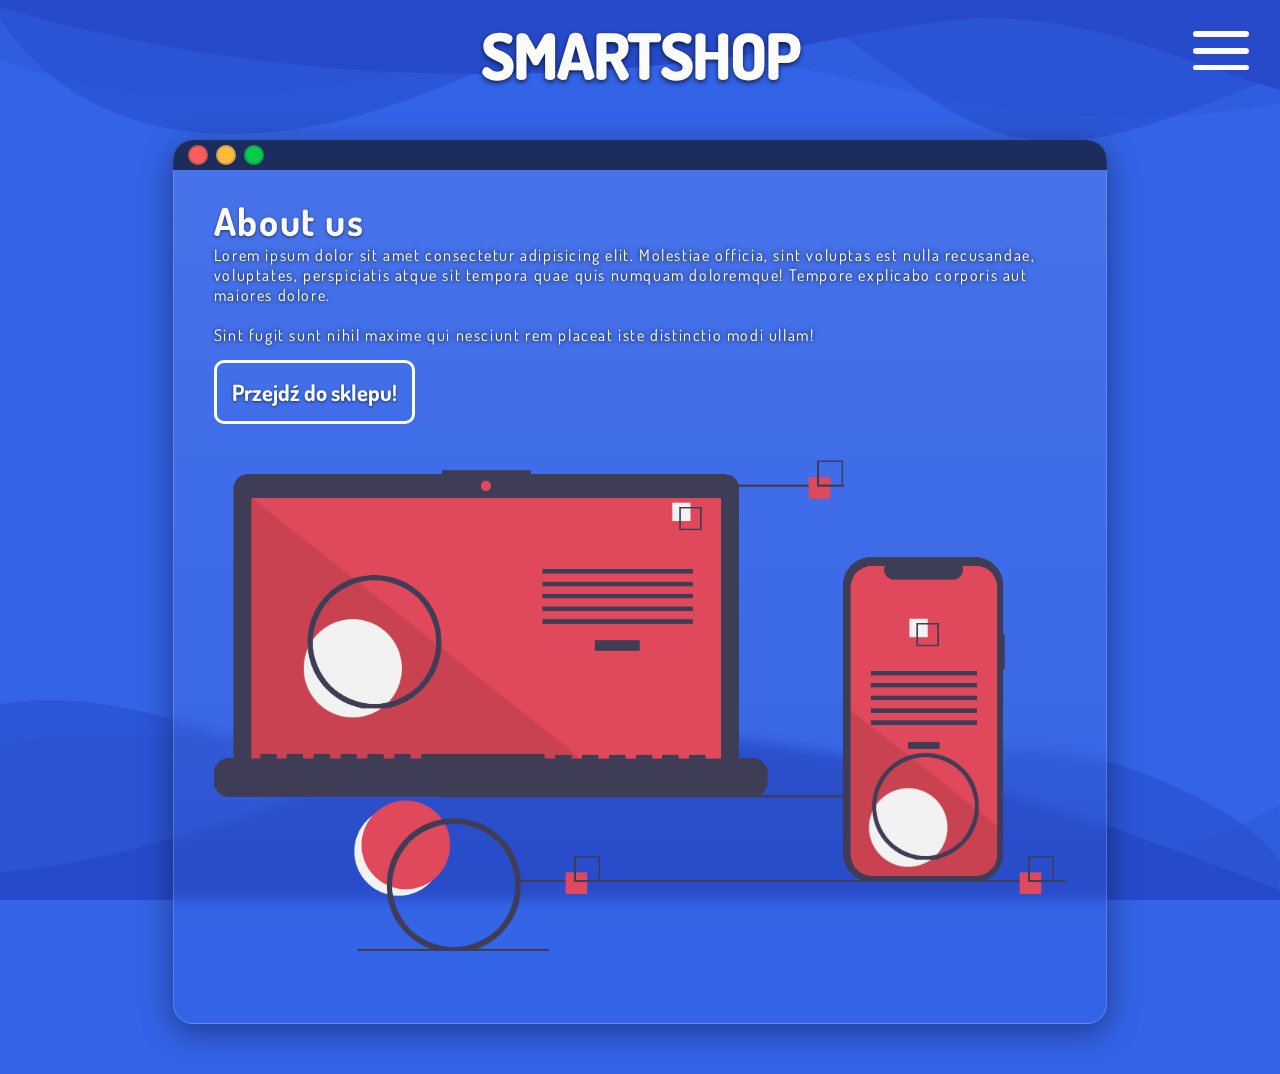
<file: index.html>
<!DOCTYPE html>
<html lang="pl">
  <head>
    <meta charset="UTF-8" />
    <meta http-equiv="X-UA-Compatible" content="IE=edge" />
    <meta name="viewport" content="width=device-width, initial-scale=1.0" />
    <link rel="stylesheet" href="styles/main.css" />
    <script src="main.js" defer></script>
    <link
      rel="shortcut icon"
      href="png/shopping-cart.png"
      type="image/x-icon"
    />
    <title>SmartShop</title>
  </head>
  <body>
    <header>
      <div class="upper-wave">
        <svg
          data-name="Layer 1"
          xmlns="http://www.w3.org/2000/svg"
          viewBox="0 0 1200 120"
          preserveAspectRatio="none"
        >
          <path
            d="M0,0V46.29c47.79,22.2,103.59,32.17,158,28,70.36-5.37,136.33-33.31,206.8-37.5C438.64,32.43,512.34,53.67,583,72.05c69.27,18,138.3,24.88,209.4,13.08,36.15-6,69.85-17.84,104.45-29.34C989.49,25,1113-14.29,1200,52.47V0Z"
            opacity=".25"
            class="shape-fill"
          ></path>
          <path
            d="M0,0V15.81C13,36.92,27.64,56.86,47.69,72.05,99.41,111.27,165,111,224.58,91.58c31.15-10.15,60.09-26.07,89.67-39.8,40.92-19,84.73-46,130.83-49.67,36.26-2.85,70.9,9.42,98.6,31.56,31.77,25.39,62.32,62,103.63,73,40.44,10.79,81.35-6.69,119.13-24.28s75.16-39,116.92-43.05c59.73-5.85,113.28,22.88,168.9,38.84,30.2,8.66,59,6.17,87.09-7.5,22.43-10.89,48-26.93,60.65-49.24V0Z"
            opacity=".5"
            class="shape-fill"
          ></path>
          <path
            d="M0,0V5.63C149.93,59,314.09,71.32,475.83,42.57c43-7.64,84.23-20.12,127.61-26.46,59-8.63,112.48,12.24,165.56,35.4C827.93,77.22,886,95.24,951.2,90c86.53-7,172.46-45.71,248.8-84.81V0Z"
            class="shape-fill"
          ></path>
        </svg>
      </div>
      <span id="header-shop-name"><a href="index.html">SMARTSHOP</a></span>
      <button class="responsive-list">
        <div class="line"></div>
        <div class="line"></div>
        <div class="line"></div>
      </button>
      <div id="header-links">
        <nav>
          <ul class="uList">
            <li><a href="sklep/sklep.html" class="h-link">Sklep</a></li>
          </ul>
        </nav>
      </div>
      <div id="header-buttons">
        <form action="login/login.html">
          <button type="submit" class="red-buttons">Zaloguj</button>
        </form>
        <input
          type="checkbox"
          id="darkmode-toggle"
          onclick="darkModeHandler()"
        />
        <label for="darkmode-toggle" id="toggle-label"></label>
      </div>
    </header>
    <main>
      <div class="main-header">
        <div class="main-buttons">
          <div></div>
          <div></div>
          <div></div>
        </div>
      </div>
      <div class="main-left">
        <h2>About us</h2>
        <p>
          Lorem ipsum dolor sit amet consectetur adipisicing elit. Molestiae
          officia, sint voluptas est nulla recusandae, voluptates, perspiciatis
          atque sit tempora quae quis numquam doloremque! Tempore explicabo
          corporis aut maiores dolore.
        </p>
        <br />
        <p>
          Sint fugit sunt nihil maxime qui nesciunt rem placeat iste distinctio
          modi ullam!
        </p>
        <form action="sklep/sklep.html">
          <button class="main-left-button">Przejdź do sklepu!</button>
        </form>
      </div>
      <div class="main-right">
        <img
          src="png/homePageMainImage.png"
          alt="Image of phone"
          class="main-right-img"
        />
      </div>
    </main>
    <footer>
      <div class="bottom-wave">
        <svg
          data-name="Layer 1"
          xmlns="http://www.w3.org/2000/svg"
          viewBox="0 0 1200 120"
          preserveAspectRatio="none"
        >
          <path
            d="M0,0V46.29c47.79,22.2,103.59,32.17,158,28,70.36-5.37,136.33-33.31,206.8-37.5C438.64,32.43,512.34,53.67,583,72.05c69.27,18,138.3,24.88,209.4,13.08,36.15-6,69.85-17.84,104.45-29.34C989.49,25,1113-14.29,1200,52.47V0Z"
            opacity=".25"
            class="shape-fill"
          ></path>
          <path
            d="M0,0V15.81C13,36.92,27.64,56.86,47.69,72.05,99.41,111.27,165,111,224.58,91.58c31.15-10.15,60.09-26.07,89.67-39.8,40.92-19,84.73-46,130.83-49.67,36.26-2.85,70.9,9.42,98.6,31.56,31.77,25.39,62.32,62,103.63,73,40.44,10.79,81.35-6.69,119.13-24.28s75.16-39,116.92-43.05c59.73-5.85,113.28,22.88,168.9,38.84,30.2,8.66,59,6.17,87.09-7.5,22.43-10.89,48-26.93,60.65-49.24V0Z"
            opacity=".5"
            class="shape-fill"
          ></path>
          <path
            d="M0,0V5.63C149.93,59,314.09,71.32,475.83,42.57c43-7.64,84.23-20.12,127.61-26.46,59-8.63,112.48,12.24,165.56,35.4C827.93,77.22,886,95.24,951.2,90c86.53-7,172.46-45.71,248.8-84.81V0Z"
            class="shape-fill"
          ></path>
        </svg>
      </div>
    </footer>
  </body>
</html>
</file>
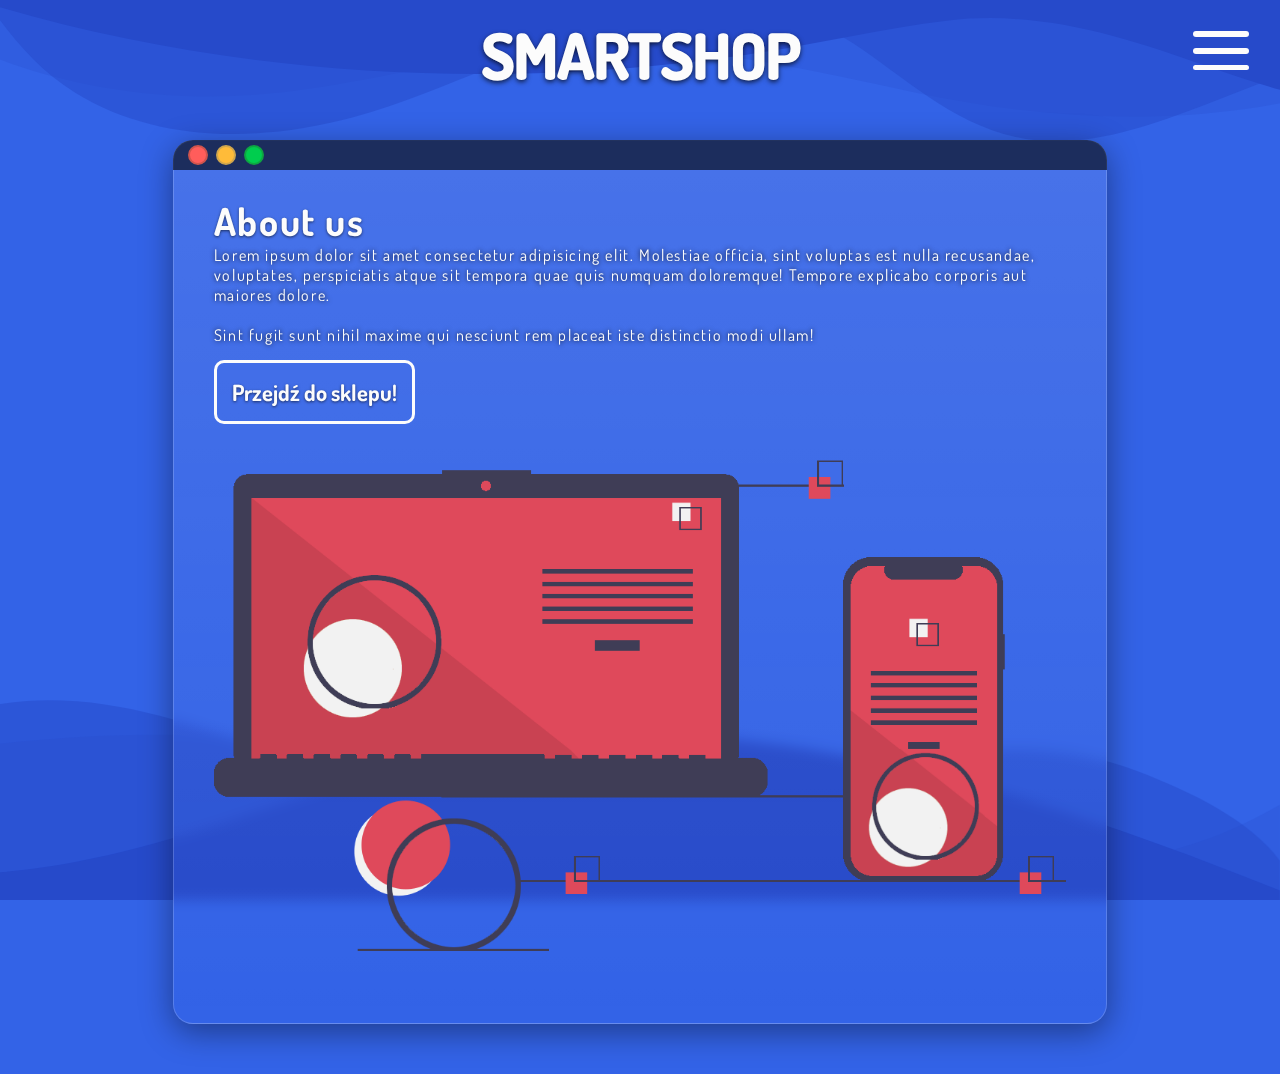
<file: main.html>
<!DOCTYPE html>
<html lang="pl">
  <head>
    <meta charset="UTF-8" />
    <meta http-equiv="X-UA-Compatible" content="IE=edge" />
    <meta name="viewport" content="width=device-width, initial-scale=1.0" />
    <link rel="stylesheet" href="styles/main.css" />
    <script src="main.js" defer></script>
    <link
      rel="shortcut icon"
      href="png/shopping-cart.png"
      type="image/x-icon"
    />
    <title>SmartShop</title>
  </head>
  <body>
    <header>
      <div class="upper-wave">
        <svg
          data-name="Layer 1"
          xmlns="http://www.w3.org/2000/svg"
          viewBox="0 0 1200 120"
          preserveAspectRatio="none"
        >
          <path
            d="M0,0V46.29c47.79,22.2,103.59,32.17,158,28,70.36-5.37,136.33-33.31,206.8-37.5C438.64,32.43,512.34,53.67,583,72.05c69.27,18,138.3,24.88,209.4,13.08,36.15-6,69.85-17.84,104.45-29.34C989.49,25,1113-14.29,1200,52.47V0Z"
            opacity=".25"
            class="shape-fill"
          ></path>
          <path
            d="M0,0V15.81C13,36.92,27.64,56.86,47.69,72.05,99.41,111.27,165,111,224.58,91.58c31.15-10.15,60.09-26.07,89.67-39.8,40.92-19,84.73-46,130.83-49.67,36.26-2.85,70.9,9.42,98.6,31.56,31.77,25.39,62.32,62,103.63,73,40.44,10.79,81.35-6.69,119.13-24.28s75.16-39,116.92-43.05c59.73-5.85,113.28,22.88,168.9,38.84,30.2,8.66,59,6.17,87.09-7.5,22.43-10.89,48-26.93,60.65-49.24V0Z"
            opacity=".5"
            class="shape-fill"
          ></path>
          <path
            d="M0,0V5.63C149.93,59,314.09,71.32,475.83,42.57c43-7.64,84.23-20.12,127.61-26.46,59-8.63,112.48,12.24,165.56,35.4C827.93,77.22,886,95.24,951.2,90c86.53-7,172.46-45.71,248.8-84.81V0Z"
            class="shape-fill"
          ></path>
        </svg>
      </div>
      <span id="header-shop-name"><a href="index.html">SMARTSHOP</a></span>
      <button class="responsive-list">
        <div class="line"></div>
        <div class="line"></div>
        <div class="line"></div>
      </button>
      <div id="header-links">
        <nav>
          <ul class="uList">
            <li><a href="sklep/sklep.html" class="h-link">Sklep</a></li>
          </ul>
        </nav>
      </div>
      <div id="header-buttons">
        <form action="login/login.html">
          <button type="submit" class="redButtons">
            <img src="png/login.png" alt="Login button" />Zaloguj
          </button>
        </form>
        <input
          type="checkbox"
          id="darkmode-toggle"
          onclick="darkModeHandler()"
        />
        <label for="darkmode-toggle" id="toggle-label"></label>
      </div>
    </header>
    <main>
      <div class="main-header">
        <div class="main-buttons">
          <div></div>
          <div></div>
          <div></div>
        </div>
      </div>
      <div class="main-left">
        <h2>About us</h2>
        <p>
          Lorem ipsum dolor sit amet consectetur adipisicing elit. Molestiae
          officia, sint voluptas est nulla recusandae, voluptates, perspiciatis
          atque sit tempora quae quis numquam doloremque! Tempore explicabo
          corporis aut maiores dolore.
        </p>
        <br />
        <p>
          Sint fugit sunt nihil maxime qui nesciunt rem placeat iste distinctio
          modi ullam!
        </p>
        <form action="sklep/sklep.html">
          <button class="main-left-button">Przejdź do sklepu!</button>
        </form>
      </div>
      <div class="main-right">
        <img
          src="png/homePageMainImage.png"
          alt="Image of phone"
          class="main-right-img"
        />
      </div>
    </main>
    <footer>
      <div class="bottom-wave">
        <svg
          data-name="Layer 1"
          xmlns="http://www.w3.org/2000/svg"
          viewBox="0 0 1200 120"
          preserveAspectRatio="none"
        >
          <path
            d="M0,0V46.29c47.79,22.2,103.59,32.17,158,28,70.36-5.37,136.33-33.31,206.8-37.5C438.64,32.43,512.34,53.67,583,72.05c69.27,18,138.3,24.88,209.4,13.08,36.15-6,69.85-17.84,104.45-29.34C989.49,25,1113-14.29,1200,52.47V0Z"
            opacity=".25"
            class="shape-fill"
          ></path>
          <path
            d="M0,0V15.81C13,36.92,27.64,56.86,47.69,72.05,99.41,111.27,165,111,224.58,91.58c31.15-10.15,60.09-26.07,89.67-39.8,40.92-19,84.73-46,130.83-49.67,36.26-2.85,70.9,9.42,98.6,31.56,31.77,25.39,62.32,62,103.63,73,40.44,10.79,81.35-6.69,119.13-24.28s75.16-39,116.92-43.05c59.73-5.85,113.28,22.88,168.9,38.84,30.2,8.66,59,6.17,87.09-7.5,22.43-10.89,48-26.93,60.65-49.24V0Z"
            opacity=".5"
            class="shape-fill"
          ></path>
          <path
            d="M0,0V5.63C149.93,59,314.09,71.32,475.83,42.57c43-7.64,84.23-20.12,127.61-26.46,59-8.63,112.48,12.24,165.56,35.4C827.93,77.22,886,95.24,951.2,90c86.53-7,172.46-45.71,248.8-84.81V0Z"
            class="shape-fill"
          ></path>
        </svg>
      </div>
    </footer>
  </body>
</html>
</file>
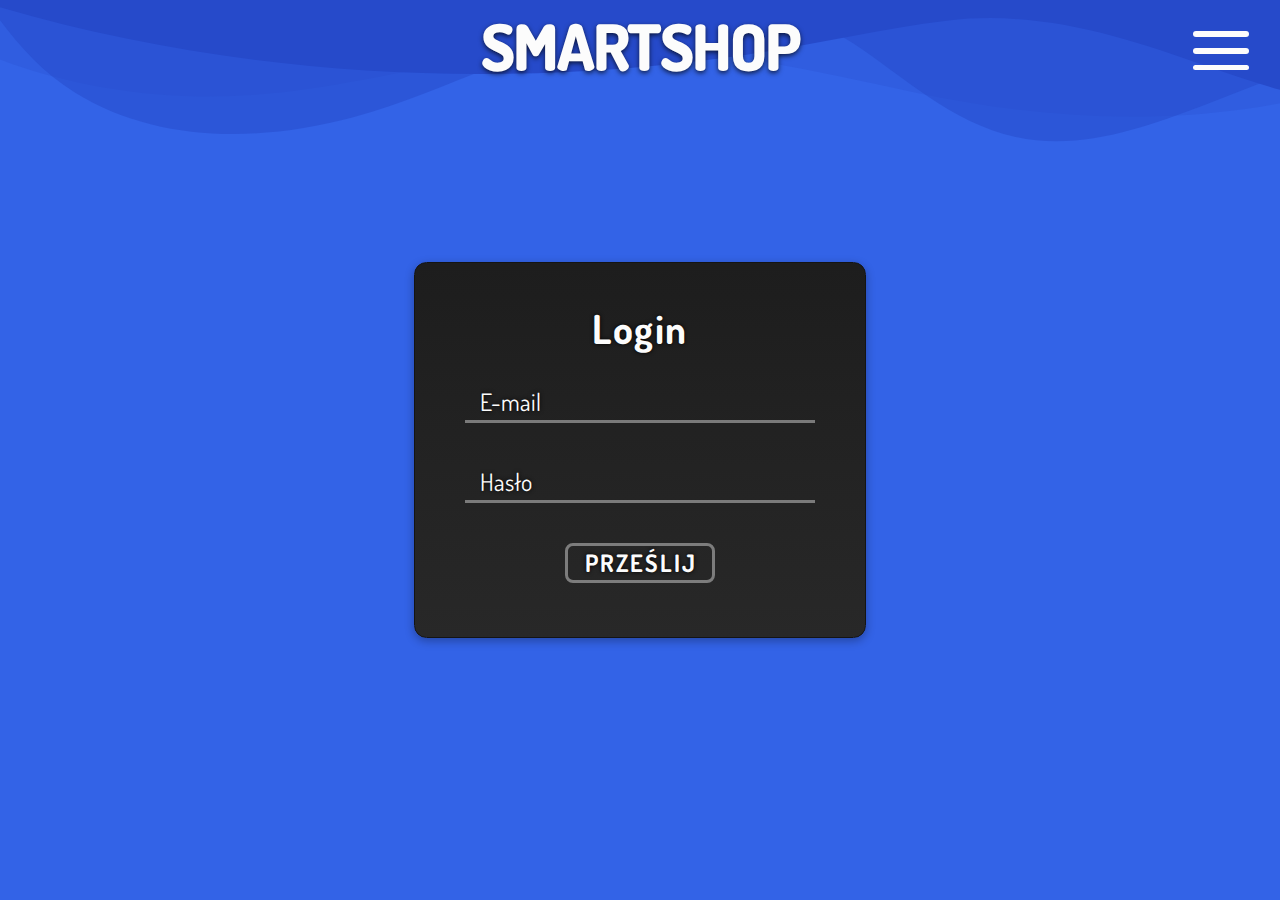
<file: login/login.html>
<!DOCTYPE html>
<html lang="pl">
  <head>
    <meta charset="UTF-8" />
    <meta http-equiv="X-UA-Compatible" content="IE=edge" />
    <meta name="viewport" content="width=device-width, initial-scale=1.0" />
    <link rel="stylesheet" href="../styles/login.css" />
    <script src="login.js" defer></script>
    <link
      rel="shortcut icon"
      href="../png/shopping-cart.png"
      type="image/x-icon"
    />
    <title>SmartShop - Login</title>
  </head>
  <body>
    <header>
      <div class="upper-wave">
        <svg
          data-name="Layer 1"
          xmlns="http://www.w3.org/2000/svg"
          viewBox="0 0 1200 120"
          preserveAspectRatio="none"
        >
          <path
            d="M0,0V46.29c47.79,22.2,103.59,32.17,158,28,70.36-5.37,136.33-33.31,206.8-37.5C438.64,32.43,512.34,53.67,583,72.05c69.27,18,138.3,24.88,209.4,13.08,36.15-6,69.85-17.84,104.45-29.34C989.49,25,1113-14.29,1200,52.47V0Z"
            opacity=".25"
            class="shape-fill"
          ></path>
          <path
            d="M0,0V15.81C13,36.92,27.64,56.86,47.69,72.05,99.41,111.27,165,111,224.58,91.58c31.15-10.15,60.09-26.07,89.67-39.8,40.92-19,84.73-46,130.83-49.67,36.26-2.85,70.9,9.42,98.6,31.56,31.77,25.39,62.32,62,103.63,73,40.44,10.79,81.35-6.69,119.13-24.28s75.16-39,116.92-43.05c59.73-5.85,113.28,22.88,168.9,38.84,30.2,8.66,59,6.17,87.09-7.5,22.43-10.89,48-26.93,60.65-49.24V0Z"
            opacity=".5"
            class="shape-fill"
          ></path>
          <path
            d="M0,0V5.63C149.93,59,314.09,71.32,475.83,42.57c43-7.64,84.23-20.12,127.61-26.46,59-8.63,112.48,12.24,165.56,35.4C827.93,77.22,886,95.24,951.2,90c86.53-7,172.46-45.71,248.8-84.81V0Z"
            class="shape-fill"
          ></path>
        </svg>
      </div>
      <span id="header-shop-name"><a href="../index.html">SMARTSHOP</a></span>
      <button class="responsive-list">
        <div class="line"></div>
        <div class="line"></div>
        <div class="line"></div>
      </button>
      <div class="header-wrapper">
        <div id="header-links">
          <nav>
            <ul class="u-list">
              <li>
                <a href="../sklep/sklep.html" class="h-link">Sklep</a>
              </li>
            </ul>
          </nav>
        </div>
        <div id="header-buttons">
          <input
            type="checkbox"
            id="darkmode-toggle"
            onclick="darkModeHandler()"
          />
          <label for="darkmode-toggle" id="toggle-label"></label>
        </div>
      </div>
    </header>
    <main>
      <section class="login-section">
        <h2>Login</h2>
        <form action="">
          <input type="email" name="mail" id="mail" placeholder="E-mail" />
          <label for="mail"></label>
          <br />
          <input
            type="password"
            name="password"
            id="password"
            placeholder="Hasło"
          />
          <label for="password"></label>
          <br />
          <input type="submit" value="prześlij" />
        </form>
      </section>
    </main>
    <footer>
      <div class="bottom-wave">
        <svg
          data-name="Layer 1"
          xmlns="http://www.w3.org/2000/svg"
          viewBox="0 0 1200 120"
          preserveAspectRatio="none"
        >
          <path
            d="M0,0V46.29c47.79,22.2,103.59,32.17,158,28,70.36-5.37,136.33-33.31,206.8-37.5C438.64,32.43,512.34,53.67,583,72.05c69.27,18,138.3,24.88,209.4,13.08,36.15-6,69.85-17.84,104.45-29.34C989.49,25,1113-14.29,1200,52.47V0Z"
            opacity=".25"
            class="shape-fill"
          ></path>
          <path
            d="M0,0V15.81C13,36.92,27.64,56.86,47.69,72.05,99.41,111.27,165,111,224.58,91.58c31.15-10.15,60.09-26.07,89.67-39.8,40.92-19,84.73-46,130.83-49.67,36.26-2.85,70.9,9.42,98.6,31.56,31.77,25.39,62.32,62,103.63,73,40.44,10.79,81.35-6.69,119.13-24.28s75.16-39,116.92-43.05c59.73-5.85,113.28,22.88,168.9,38.84,30.2,8.66,59,6.17,87.09-7.5,22.43-10.89,48-26.93,60.65-49.24V0Z"
            opacity=".5"
            class="shape-fill"
          ></path>
          <path
            d="M0,0V5.63C149.93,59,314.09,71.32,475.83,42.57c43-7.64,84.23-20.12,127.61-26.46,59-8.63,112.48,12.24,165.56,35.4C827.93,77.22,886,95.24,951.2,90c86.53-7,172.46-45.71,248.8-84.81V0Z"
            class="shape-fill"
          ></path>
        </svg>
      </div>
    </footer>
  </body>
</html>
</file>
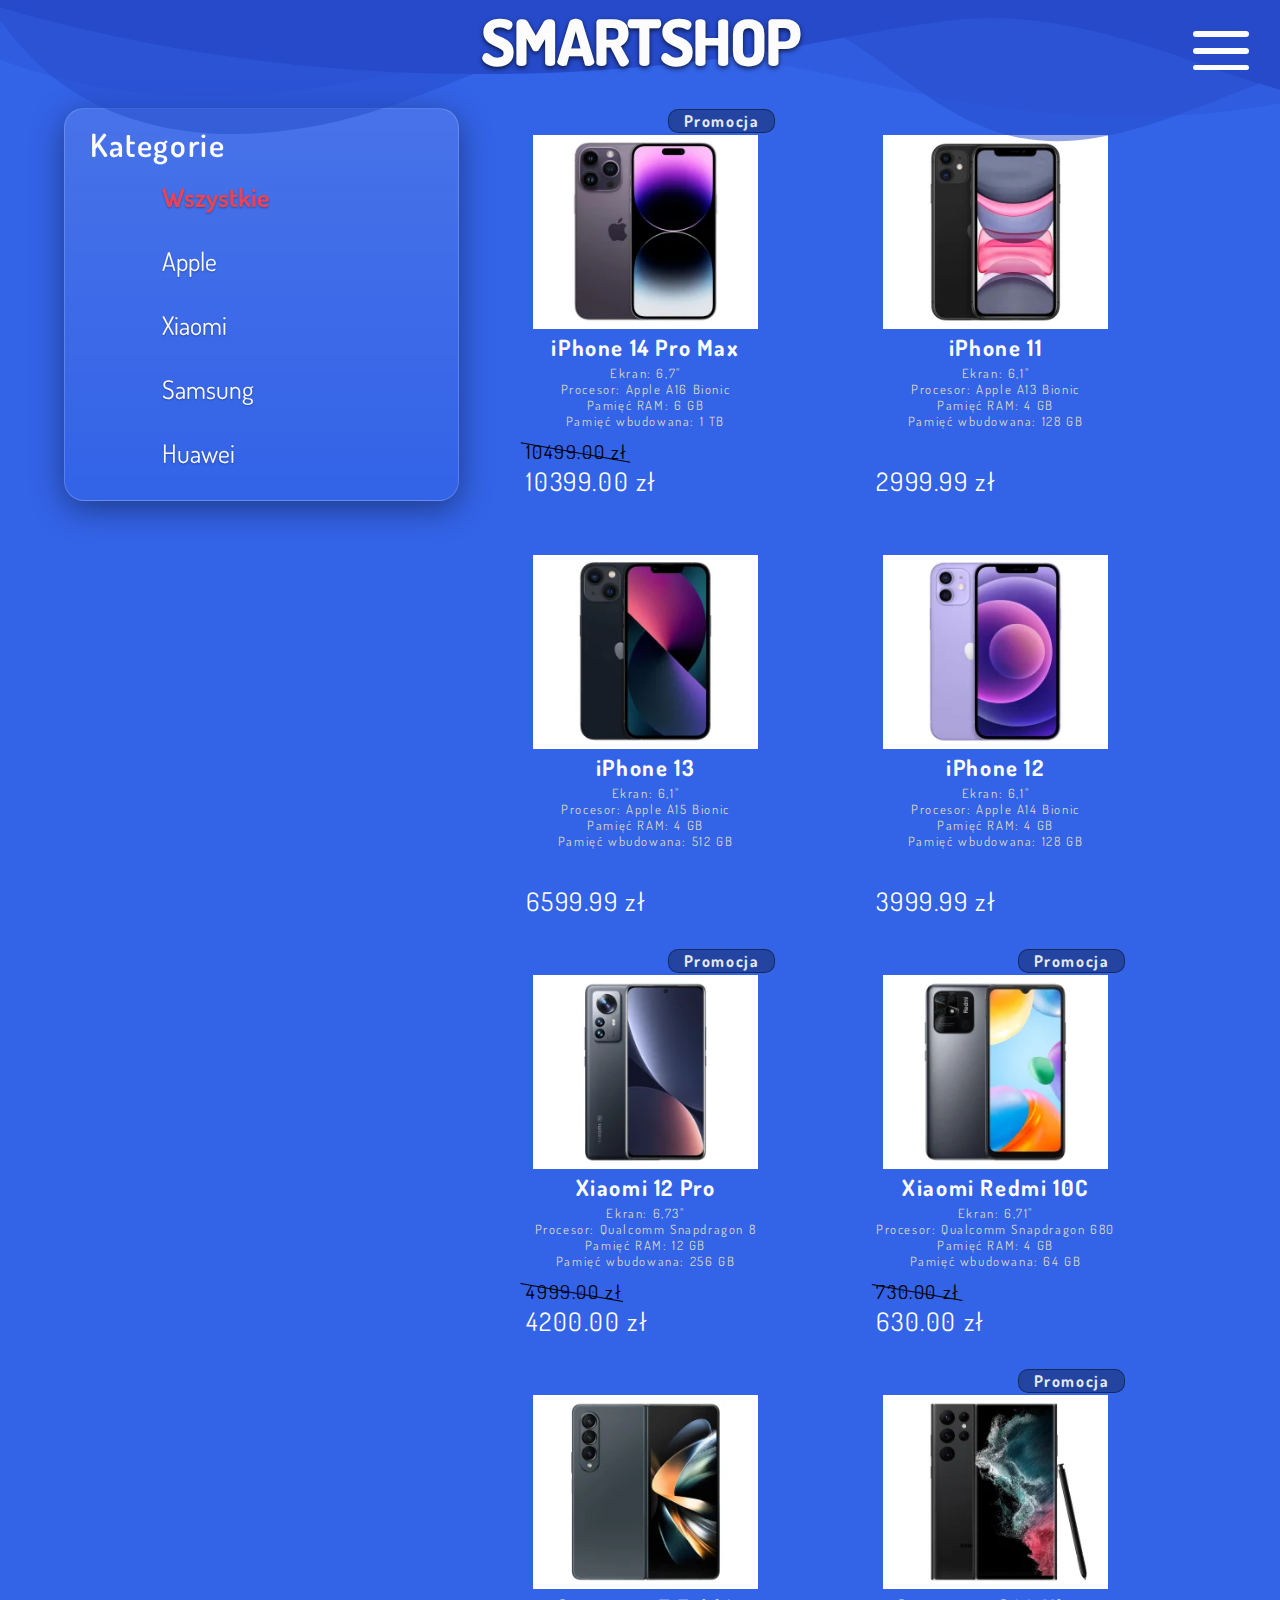
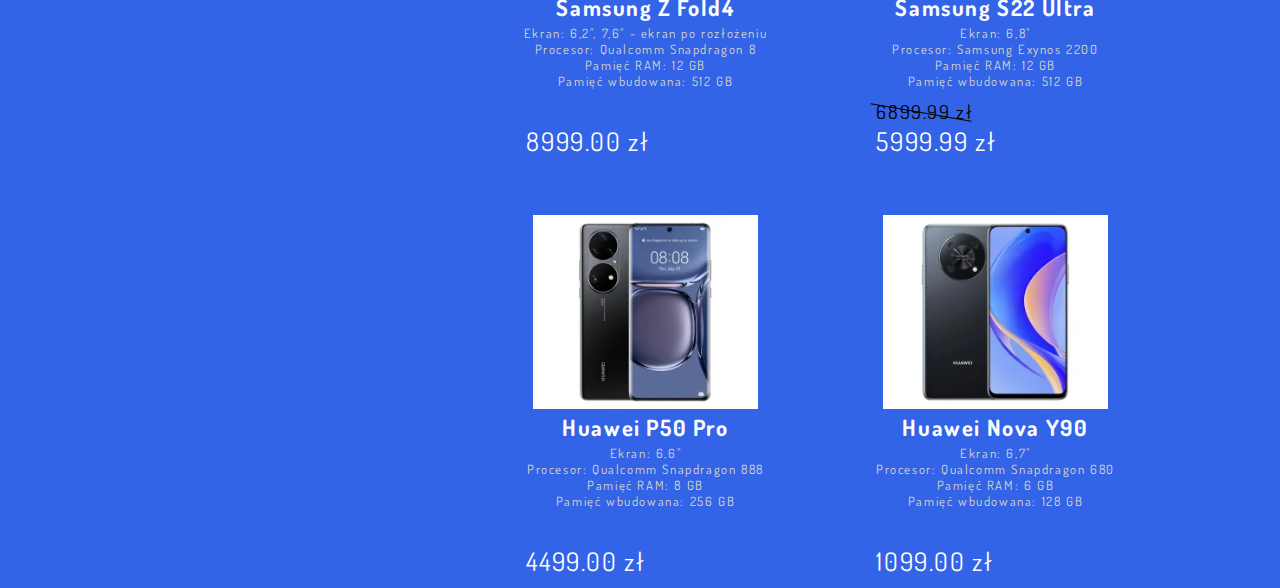
<file: produkty/produkty.html>
<!DOCTYPE html>
<html lang="pl">
  <head>
    <meta charset="UTF-8" />
    <meta http-equiv="X-UA-Compatible" content="IE=edge" />
    <meta name="viewport" content="width=device-width, initial-scale=1.0" />
    <meta name="description" content="SmartShop" />
    <script src="../js/produkty.js" defer></script>
    <script src="../js/script.js" defer></script>
    <link rel="stylesheet" href="../styles/produkty.css" />
    <link
      rel="shortcut icon"
      href="../png/shopping-cart.png"
      type="image/x-icon"
    />
    <title>SmartShop - Sklep</title>
  </head>
  <body>
    <header>
      <div class="upper-wave">
        <svg
          data-name="Layer 1"
          xmlns="http://www.w3.org/2000/svg"
          viewBox="0 0 1200 120"
          preserveAspectRatio="none"
        >
          <path
            d="M0,0V46.29c47.79,22.2,103.59,32.17,158,28,70.36-5.37,136.33-33.31,206.8-37.5C438.64,32.43,512.34,53.67,583,72.05c69.27,18,138.3,24.88,209.4,13.08,36.15-6,69.85-17.84,104.45-29.34C989.49,25,1113-14.29,1200,52.47V0Z"
            opacity=".25"
            class="shape-fill"
          ></path>
          <path
            d="M0,0V15.81C13,36.92,27.64,56.86,47.69,72.05,99.41,111.27,165,111,224.58,91.58c31.15-10.15,60.09-26.07,89.67-39.8,40.92-19,84.73-46,130.83-49.67,36.26-2.85,70.9,9.42,98.6,31.56,31.77,25.39,62.32,62,103.63,73,40.44,10.79,81.35-6.69,119.13-24.28s75.16-39,116.92-43.05c59.73-5.85,113.28,22.88,168.9,38.84,30.2,8.66,59,6.17,87.09-7.5,22.43-10.89,48-26.93,60.65-49.24V0Z"
            opacity=".5"
            class="shape-fill"
          ></path>
          <path
            d="M0,0V5.63C149.93,59,314.09,71.32,475.83,42.57c43-7.64,84.23-20.12,127.61-26.46,59-8.63,112.48,12.24,165.56,35.4C827.93,77.22,886,95.24,951.2,90c86.53-7,172.46-45.71,248.8-84.81V0Z"
            class="shape-fill"
          ></path>
        </svg>
      </div>
      <span id="header-shop-name"><a href="../index.html">SMARTSHOP</a></span>
      <button class="responsive-list">
        <div class="line"></div>
        <div class="line"></div>
        <div class="line"></div>
      </button>
      <div id="header-links">
        <nav>
          <ul class="u-list">
            <li><a href="" class="h-link">Wszystkie produkty</a></li>
            <li>
              <a href="#" class="h-link" id="products-on-sale"
                >Dzisiejsze okazje</a
              >
            </li>
            <li><a href="#" class="h-link">Karty podarunkowe</a></li>
            <li><a href="#" class="h-link">Kontakt</a></li>
          </ul>
        </nav>
      </div>
      <div id="header-buttons">
        <form action="../login/login.html">
          <button type="submit" class="red-buttons">
            <img src="../png/login.png" alt="Login button" />Zaloguj
          </button>
        </form>
        <button type="submit" class="red-buttons" id="cart">
          <img src="../png/shopping-cart.png" alt="Cart button" />
          <div class="cart-notification">0</div>
        </button>
        <div class="cart-window">
          <section class="cart-header">
            <span class="cart-price-text">
              Kwota: <span class="cart-total-price">0 zł</span>
            </span>
          </section>
          <hr />
          <section class="cart-products">
            <div class="cart-if-empty">Twój koszyk jest pusty...</div>
          </section>
          <hr />
          <div class="cart-btn-section">
            <button class="cart-clear-button">
              <img src="../png/cart-clear.png" alt="clear cart button" />
            </button>
            <button class="cart-checkout-button">Przejdź dalej</button>
          </div>
        </div>
        <input
          type="checkbox"
          id="darkmode-toggle"
          onclick="darkModeHandler()"
        />
        <label for="darkmode-toggle" id="toggle-label"></label>
      </div>
    </header>
    <main>
      <div class="main-flex">
        <div class="main-left">
          <p class="listTitle">Kategorie</p>
          <nav>
            <section class="categories-section"></section>
          </nav>
        </div>
        <div class="main-right"></div>
      </div>
    </main>
    <footer>
      <div class="bottom-wave">
        <svg
          data-name="Layer 1"
          xmlns="http://www.w3.org/2000/svg"
          viewBox="0 0 1200 120"
          preserveAspectRatio="none"
        >
          <path
            d="M0,0V46.29c47.79,22.2,103.59,32.17,158,28,70.36-5.37,136.33-33.31,206.8-37.5C438.64,32.43,512.34,53.67,583,72.05c69.27,18,138.3,24.88,209.4,13.08,36.15-6,69.85-17.84,104.45-29.34C989.49,25,1113-14.29,1200,52.47V0Z"
            opacity=".25"
            class="shape-fill"
          ></path>
          <path
            d="M0,0V15.81C13,36.92,27.64,56.86,47.69,72.05,99.41,111.27,165,111,224.58,91.58c31.15-10.15,60.09-26.07,89.67-39.8,40.92-19,84.73-46,130.83-49.67,36.26-2.85,70.9,9.42,98.6,31.56,31.77,25.39,62.32,62,103.63,73,40.44,10.79,81.35-6.69,119.13-24.28s75.16-39,116.92-43.05c59.73-5.85,113.28,22.88,168.9,38.84,30.2,8.66,59,6.17,87.09-7.5,22.43-10.89,48-26.93,60.65-49.24V0Z"
            opacity=".5"
            class="shape-fill"
          ></path>
          <path
            d="M0,0V5.63C149.93,59,314.09,71.32,475.83,42.57c43-7.64,84.23-20.12,127.61-26.46,59-8.63,112.48,12.24,165.56,35.4C827.93,77.22,886,95.24,951.2,90c86.53-7,172.46-45.71,248.8-84.81V0Z"
            class="shape-fill"
          ></path>
        </svg>
      </div>
    </footer>
  </body>
</html>
</file>
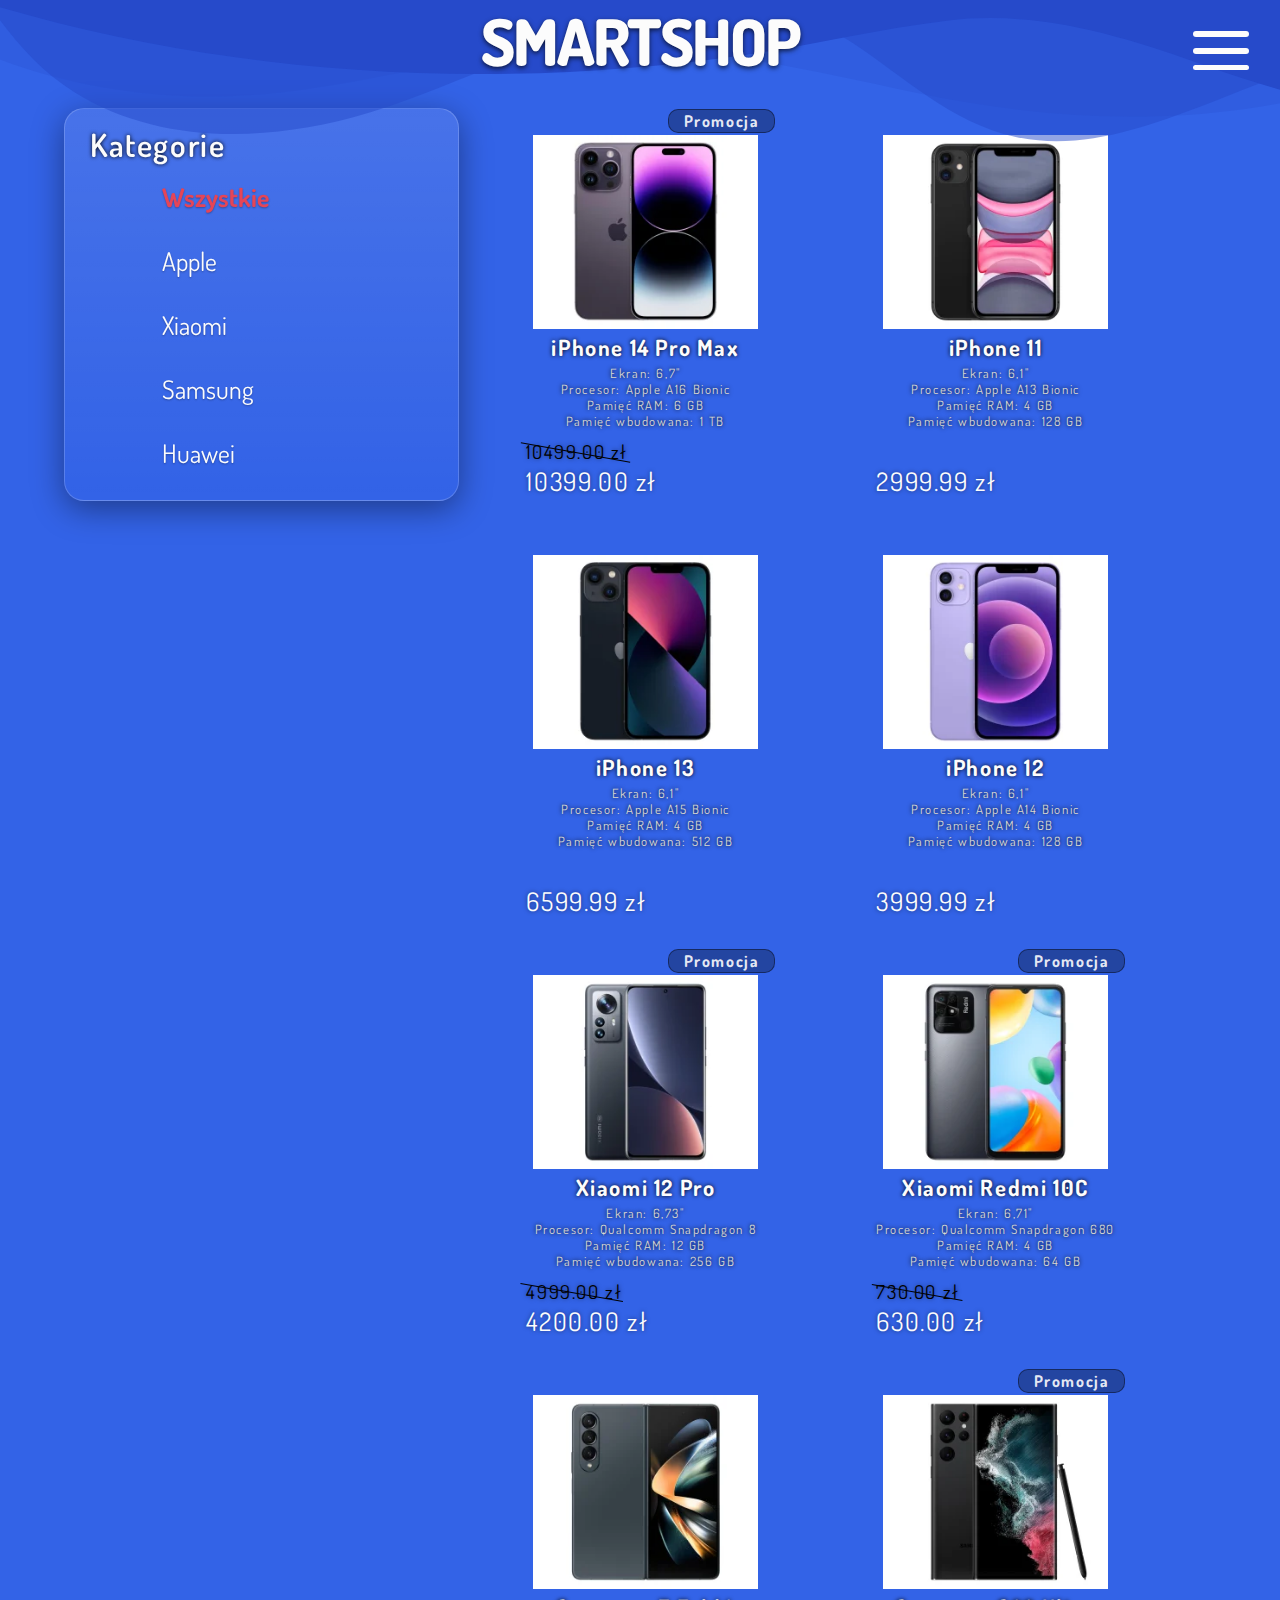
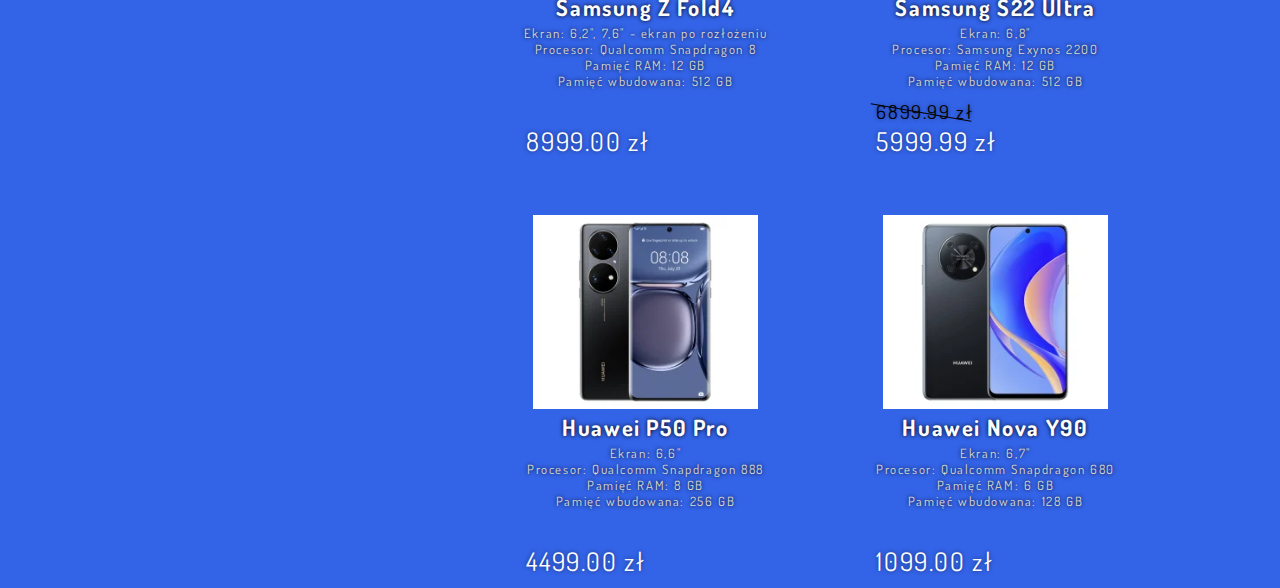
<file: sklep/sklep.html>
<!DOCTYPE html>
<html lang="pl">
  <head>
    <meta charset="UTF-8" />
    <meta http-equiv="X-UA-Compatible" content="IE=edge" />
    <meta name="viewport" content="width=device-width, initial-scale=1.0" />
    <meta name="description" content="SmartShop" />
    <script src="js/produkty.js" defer></script>
    <script src="js/script.js" defer></script>
    <link rel="stylesheet" href="../styles/sklep.css" />
    <link
      rel="shortcut icon"
      href="../png/shopping-cart.png"
      type="image/x-icon"
    />
    <title>SmartShop - Sklep</title>
  </head>
  <body>
    <header>
      <div class="upper-wave">
        <svg
          data-name="Layer 1"
          xmlns="http://www.w3.org/2000/svg"
          viewBox="0 0 1200 120"
          preserveAspectRatio="none"
        >
          <path
            d="M0,0V46.29c47.79,22.2,103.59,32.17,158,28,70.36-5.37,136.33-33.31,206.8-37.5C438.64,32.43,512.34,53.67,583,72.05c69.27,18,138.3,24.88,209.4,13.08,36.15-6,69.85-17.84,104.45-29.34C989.49,25,1113-14.29,1200,52.47V0Z"
            opacity=".25"
            class="shape-fill"
          ></path>
          <path
            d="M0,0V15.81C13,36.92,27.64,56.86,47.69,72.05,99.41,111.27,165,111,224.58,91.58c31.15-10.15,60.09-26.07,89.67-39.8,40.92-19,84.73-46,130.83-49.67,36.26-2.85,70.9,9.42,98.6,31.56,31.77,25.39,62.32,62,103.63,73,40.44,10.79,81.35-6.69,119.13-24.28s75.16-39,116.92-43.05c59.73-5.85,113.28,22.88,168.9,38.84,30.2,8.66,59,6.17,87.09-7.5,22.43-10.89,48-26.93,60.65-49.24V0Z"
            opacity=".5"
            class="shape-fill"
          ></path>
          <path
            d="M0,0V5.63C149.93,59,314.09,71.32,475.83,42.57c43-7.64,84.23-20.12,127.61-26.46,59-8.63,112.48,12.24,165.56,35.4C827.93,77.22,886,95.24,951.2,90c86.53-7,172.46-45.71,248.8-84.81V0Z"
            class="shape-fill"
          ></path>
        </svg>
      </div>
      <span id="header-shop-name"><a href="../index.html">SMARTSHOP</a></span>
      <button class="responsive-list">
        <div class="line"></div>
        <div class="line"></div>
        <div class="line"></div>
      </button>
      <div id="header-links">
        <nav>
          <ul class="u-list">
            <li><a href="" class="h-link">Wszystkie produkty</a></li>
            <li>
              <a href="#" class="h-link" id="products-on-sale"
                >Dzisiejsze okazje</a
              >
            </li>
            <li>
              <a
                href="https://figurajakub.netlify.app/"
                class="h-link"
                target="_blank"
                >Kontakt</a
              >
            </li>
          </ul>
        </nav>
      </div>
      <div id="header-buttons">
        <form action="../login/login.html">
          <button type="submit" class="red-buttons">Zaloguj</button>
        </form>
        <button type="submit" class="red-buttons" id="cart">
          <img src="../png/shopping-cart.png" alt="Cart button" />
          <div class="cart-notification">0</div>
        </button>
        <div class="cart-window">
          <section class="cart-header">
            <span class="cart-price-text">
              Kwota: <span class="cart-total-price">0 zł</span>
            </span>
          </section>
          <hr />
          <section class="cart-products">
            <div class="cart-if-empty">Twój koszyk jest pusty...</div>
          </section>
          <hr />
          <div class="cart-btn-section">
            <button class="cart-clear-button">
              <img src="../png/cart-clear.png" alt="clear cart button" />
            </button>
            <button class="cart-checkout-button">Przejdź dalej</button>
          </div>
        </div>
        <input
          type="checkbox"
          id="darkmode-toggle"
          onclick="darkModeHandler()"
        />
        <label for="darkmode-toggle" id="toggle-label"></label>
      </div>
    </header>
    <main>
      <div class="main-flex">
        <div class="main-left">
          <p class="list-title">Kategorie</p>
          <nav>
            <section class="categories-section"></section>
          </nav>
        </div>
        <div class="main-right"></div>
      </div>
    </main>
    <footer>
      <div class="bottom-wave">
        <svg
          data-name="Layer 1"
          xmlns="http://www.w3.org/2000/svg"
          viewBox="0 0 1200 120"
          preserveAspectRatio="none"
        >
          <path
            d="M0,0V46.29c47.79,22.2,103.59,32.17,158,28,70.36-5.37,136.33-33.31,206.8-37.5C438.64,32.43,512.34,53.67,583,72.05c69.27,18,138.3,24.88,209.4,13.08,36.15-6,69.85-17.84,104.45-29.34C989.49,25,1113-14.29,1200,52.47V0Z"
            opacity=".25"
            class="shape-fill"
          ></path>
          <path
            d="M0,0V15.81C13,36.92,27.64,56.86,47.69,72.05,99.41,111.27,165,111,224.58,91.58c31.15-10.15,60.09-26.07,89.67-39.8,40.92-19,84.73-46,130.83-49.67,36.26-2.85,70.9,9.42,98.6,31.56,31.77,25.39,62.32,62,103.63,73,40.44,10.79,81.35-6.69,119.13-24.28s75.16-39,116.92-43.05c59.73-5.85,113.28,22.88,168.9,38.84,30.2,8.66,59,6.17,87.09-7.5,22.43-10.89,48-26.93,60.65-49.24V0Z"
            opacity=".5"
            class="shape-fill"
          ></path>
          <path
            d="M0,0V5.63C149.93,59,314.09,71.32,475.83,42.57c43-7.64,84.23-20.12,127.61-26.46,59-8.63,112.48,12.24,165.56,35.4C827.93,77.22,886,95.24,951.2,90c86.53-7,172.46-45.71,248.8-84.81V0Z"
            class="shape-fill"
          ></path>
        </svg>
      </div>
    </footer>
  </body>
</html>
</file>
<file: styles/main.css>
@import url("https://fonts.googleapis.com/css2?family=Dosis:wght@400;700;800&display=swap");

*,
*::before,
*::after {
  box-sizing: border-box;
}

* {
  padding: 0;
  margin: 0;
}

html {
  color-scheme: dark light;
}

body {
  min-height: 100vh;
}

img,
picture,
svg,
video {
  user-select: none;
  display: block;
  max-width: 100%;
}

input,
textarea,
button,
select {
  font: inherit;
}

:root {
  --dark: rgb(61, 56, 73);
  --darker: #141414;
  --white: #fcfcfc;
  --red: rgba(223, 73, 91, 1);
  --darkBlue: rgba(38, 74, 202, 1);
  --lightBlue: rgba(51, 99, 231, 1);
  --mediumFont: 1.4rem;
  --linkFont: 2.1rem;
}

body {
  color: var(--white);
  background-color: var(--lightBlue);
  font-family: "Dosis", sans-serif;
  letter-spacing: 0.1rem;
  height: auto;
}

/*
WAVES
*/
.upper-wave {
  position: absolute;
  top: 0;
  left: 0;
  width: 100%;
  overflow: hidden;
  line-height: 0;
  z-index: -10;
}

.upper-wave svg {
  position: relative;
  display: block;
  min-width: calc(147% + 1.3px);
  height: 154px;
}

.upper-wave .shape-fill {
  fill: #264aca;
}

.bottom-wave {
  position: absolute;
  bottom: 0;
  left: 0;
  width: 100%;
  overflow: hidden;
  line-height: 0;
  transform: rotate(180deg);
  z-index: -10;
}

.bottom-wave svg {
  position: relative;
  display: block;
  min-width: calc(219% + 1.3px);
  height: 218px;
  transform: rotateY(180deg);
}

.bottom-wave .shape-fill {
  fill: #264aca;
}

/*
--------------------------------HEADER-------------------------------------
*/

header {
  position: relative;
  display: flex;
  justify-content: right;
  flex-wrap: wrap;
  height: 10vh;
}

#header-shop-name {
  display: flex;
  justify-content: center;
  position: absolute;
  align-items: center;
  width: 100vw;
  margin: 1.5vh 0 0 0;
  z-index: -10;
}

#header-shop-name > a {
  text-decoration: none;
  text-shadow: 0px 2px 5px rgba(0, 0, 0, 0.7);
  font-size: 3.2rem;
  font-weight: 800;
  letter-spacing: -2px;
  color: var(--white);
}

/*
-------------------------------------------HEADER LINKS---------------------------------
*/

#header-links {
  width: 10vw;
  display: flex;
  align-items: center;
  flex-wrap: wrap;
  margin: 0 60px 0 0;
  z-index: 3;
}

#header-links nav {
  display: flex;
  justify-content: space-evenly;
  align-items: center;
  flex-wrap: wrap;
  width: 100%;
  height: auto;
}

.h-link {
  font-size: var(--linkFont);
  color: var(--white);
  text-decoration: none;
  font-weight: 600;
  position: relative;
  text-shadow: 0px 2px 6px rgba(0, 0, 0, 0.3);
  transition: 0.3s;
}

.h-link:after {
  content: "";
  position: absolute;
  background-color: var(--red);
  height: 4px;
  width: 0;
  left: 0;
  bottom: -6px;
  border-radius: 1px;
  transition: 0.3s;
}
.h-link:hover:after {
  width: 100%;
}

.h-link:hover {
  color: var(--red);
}

#header-links ul {
  width: 100%;
  height: 100%;
  list-style: none;
  display: flex;
  justify-content: space-evenly;
  align-items: center;
}

#header-links nav {
  position: relative;
}

/*
---------------------------------------RESPONSIVE LIST-------------------------
*/

.responsive-list {
  background: transparent;
  border: none;
  outline: none;
  cursor: pointer;
  display: none;
  z-index: 3;
}

.line {
  width: 3.5em;
  height: 0.35em;
  background-color: var(--white);
  border-radius: 20px;
  margin: 0.7em;
  transition: 0.3s ease-in-out;
}

/* 
------------------------------------HEADER BUTTONS----------------------------------
*/

#header-buttons {
  padding: 0 170px 0 0;
  width: 24vw;
  display: flex;
  align-items: center;
  justify-content: space-between;
  flex-wrap: wrap;
  z-index: 3;
}

.red-buttons {
  height: 55px;
  display: flex;
  justify-content: space-evenly;
  align-items: center;
  padding: 10px 25px;
  background-color: transparent;
  border: 3.5px solid var(--red);
  color: var(--white);
  border-radius: 10px;
  font-size: var(--mediumFont);
  letter-spacing: 0.1rem;
  font-weight: 550;
  cursor: pointer;
  text-shadow: 0px 0px 1.1px black;
  transition: all 0.15s ease-in-out;
}

.red-buttons:hover {
  background-color: rgba(25, 25, 25, 0.4);
  box-shadow: 0 3px 0 var(--red);
  transform: translateY(-3px);
}

/*
--------------------------------------DARK MODE---------------------------------
*/

#toggle-label {
  width: 87.5px;
  height: 35px;
  display: block;
  background-color: #ebebeb;
  border-radius: 200px;
  box-shadow: inset 0px 2px 6px rgba(0, 0, 0, 0.4),
    inset 0px -2px 6px rgba(255, 255, 255, 0.4);
  box-shadow: 0px 1px 3px rgba(0, 0, 0, 0.3);
  cursor: pointer;
  transition: 0.3s;
}

#toggle-label:after {
  content: "";
  display: flex;
  margin: 2px;
  width: 31px;
  height: 31px;
  background: linear-gradient(180deg, #0d71dc, #0a60bb);
  border-radius: 180px;
  box-shadow: 0px 2px 4px rgba(0, 0, 0, 0.2);
  transition: 0.3s;
}

#darkmode-toggle {
  width: 0;
  height: 0;
  visibility: hidden;
}

#darkmode-toggle:checked + #toggle-label {
  background: #303030;
}

#darkmode-toggle:checked + #toggle-label:after {
  background: linear-gradient(180deg, #666, #3a3a3a);
  transform: translateX(-120%);
  margin-left: 90px;
}

#toggle-label:active:after {
  width: 40px;
}

/* 
-----------------------------------------SCROLLBAR---------------------------------
*/

::-webkit-scrollbar {
  width: 10px;
}

::-webkit-scrollbar-track {
  background: transparent;
}

::-webkit-scrollbar-thumb {
  background: rgba(0, 0, 0, 0.4);
  border-radius: 20px;
}

::-webkit-scrollbar-thumb:hover {
  background: rgba(0, 0, 0, 0.6);
}

body {
  overflow-x: hidden;
}
/* 
------------------------------------------MAIN----------------------------------------
*/

main {
  width: 73vw;
  height: auto;
  margin: 50px auto;
  border-radius: 20px;
  border: 1px solid rgba(255, 255, 255, 0.18);
  background: linear-gradient(rgba(255, 255, 255, 0.1), rgba(255, 255, 255, 0));
  backdrop-filter: blur(6.5px);
  box-shadow: 0 8px 32px 0 rgba(0, 0, 0, 0.4);
  padding: 10vh 40px 8vh 40px;
  position: relative;
  display: flex;
  justify-content: space-between;
  align-items: center;
}

/*
-------------------------------------MAIN HEADER---------------------
*/

.main-header {
  background-color: rgba(0, 0, 0, 0.6);
  width: 73vw;
  height: 30px;
  position: absolute;
  top: -1px;
  left: -1px;
  border-radius: 20px 20px 0 0;
}

.main-buttons {
  width: 0;
  display: grid;
  grid-template-columns: auto auto auto;
  gap: 8px;
  margin: 5px 15px;
}

.main-buttons div {
  width: 20px;
  height: 20px;
  border-radius: 20px;
}

.main-buttons div:first-child {
  background-color: #ff5d5b;
  border: 2px solid #cf544d;
  cursor: pointer;
}

.main-buttons div:nth-child(2) {
  background-color: #ffbb39;
  border: 2px solid #cfa64e;
  cursor: pointer;
}

.main-buttons div:last-child {
  background-color: #00cd4e;
  border: 2px solid #0ea642;
  cursor: pointer;
}

/*
-----------------------------------------MAIN CONTENT--------------------------
*/

.main-left {
  width: 40%;
  height: 40%;
  margin: 0 0 120px 0;
  display: flex;
  flex-direction: column;
  justify-content: space-evenly;
}

.main-left h2 {
  color: var(--white);
  text-shadow: 0px 1px 4px rgba(0, 0, 0, 0.8);
  font-weight: bold;
  font-size: 3rem;
}

.main-left p {
  color: var(--white);
  font-size: var(--mediumFont);
  text-shadow: 0 0 5px black;
}

.main-left-button {
  background-color: transparent;
  color: var(--white);
  border: 3px solid var(--white);
  border-radius: 10px;
  padding: 15px;
  display: block;
  margin: 15px 0;
  font-weight: bold;
  font-size: var(--mediumFont);
  text-shadow: 0px 1px 3px rgba(0, 0, 0, 0.6);
  cursor: pointer;
  transition: 0.15s ease-in-out;
}

.main-left-button:hover {
  background-color: rgba(0, 0, 0, 0.2);
  transform: translateY(-4px);
  box-shadow: 0 4px 0 var(--white);
}

.main-right {
  width: 750px;
}

/*
-------------------------------RESPONSYWNOŚĆ---------------------------------------
*/

@media only screen and (max-width: 1800px) {
  #header-buttons {
    padding: 0;
    margin: 0;
  }
  .main-right img {
    width: 100%;
  }

  #header-buttons {
    justify-content: space-evenly;
  }
}

@media only screen and (max-width: 1500px) {
  .main-left-button {
    z-index: 1;
  }

  body {
    overflow-x: hidden;
  }

  #header-shop-name {
    position: relative;
  }

  main {
    z-index: 1;
    flex-direction: column;
    height: auto;
    padding-top: 4vh;
  }

  .main-left {
    height: auto;
    width: auto;
    padding: 0;
    margin: 20px 0;
  }

  .main-left h2 {
    font-size: 2.4rem;
    text-shadow: 0px 1px 3px rgba(0, 0, 0, 0.6);
  }

  .main-left p {
    font-size: 1rem;
  }

  .main-right {
    height: auto;
    width: auto;
    margin: auto;
    z-index: -1;
  }

  .responsive-list {
    display: block;
    position: absolute;
    right: 0;
    margin: 20px 20px 0 0;
    transition: 0.3s;
  }

  .responsive-list.active .line:first-child {
    transform: translateY(-300px);
  }
  .responsive-list.active .line:nth-child(2) {
    transform: rotate(220deg);
  }
  .responsive-list.active .line:nth-child(3) {
    transform: translateY(-17px) rotate(-220deg);
  }

  #header-shop-name {
    width: 100vw;
    justify-content: center;
  }

  #header-shop-name a {
    font-size: 4rem;
  }

  #header-links,
  #header-buttons {
    background-color: rgba(0, 0, 0, 0.1);
    position: relative;
    width: 60vw;
    flex-direction: column;
    padding: 0 8px 0 0;
    margin: 0;
    transform: translate(100%);
    transition: 0.3s ease-in-out;
    backdrop-filter: blur(3px);
  }

  #header-links {
    border: 1.5px solid rgba(0, 0, 0, 0.3);
    border-bottom: none;
    border-right: none;
  }

  #header-buttons {
    border: 1.5px solid rgba(0, 0, 0, 0.3);
    border-top: none;
    border-right: none;
  }

  #header-links.active,
  #header-buttons.active {
    transform: translate(0%);
  }

  header {
    justify-content: flex-end;
  }

  #header-links ul {
    flex-direction: column;
    align-items: flex-end;
  }

  #header-links a {
    font-size: 2rem;
  }

  #header-links li {
    margin: 10px 0;
  }

  #header-buttons {
    align-items: flex-end;
    justify-content: space-evenly;
    height: 20vh;
  }

  #header-buttons button {
    height: 50px;
    width: 150px;
  }
}

@media only screen and (max-width: 530px) {
  #header-shop-name a {
    font-size: 3rem;
  }

  #header-shop-name {
    justify-content: left;
    padding: 6px;
  }

  .responsive-list {
    display: block;
    position: absolute;
    right: 0;
    margin: 15px 15px 0 0;
  }

  #header-links,
  #header-buttons {
    width: 90vw;
  }

  .main-left p {
    font-size: 0.75rem;
  }

  .main-left-button {
    width: 70%;
    font-size: 0.82rem;
    margin-right: 0;
    margin-left: 0;
  }
}
</file>
<file: styles/login.css>
@import url("https://fonts.googleapis.com/css2?family=Dosis:wght@400;700;800&display=swap");

*,
*::before,
*::after {
  box-sizing: border-box;
}

* {
  padding: 0;
  margin: 0;
}

html {
  color-scheme: dark light;
}

body {
  min-height: 100vh;
}

img,
picture,
svg,
video {
  user-select: none;
  display: block;
  max-width: 100%;
}

input,
textarea,
button,
select {
  font: inherit;
}

:root {
  --dark: rgb(61, 61, 61);
  --darker: rgb(20, 20, 20);
  --green: #2ecc71;
  --white: #fcfcfc;
  --red: rgb(228, 69, 88);
  --darkBlue: rgba(38, 74, 202, 1);
  --lightBlue: rgba(51, 99, 231, 1);
}

body {
  color: var(--white);
  background-color: var(--lightBlue);
  font-family: "Dosis", sans-serif;
  letter-spacing: 0.1rem;
  height: 88vh;
  transition: height 0.3s ease-in-out;
}

/*
WAVES
*/
.upper-wave {
  position: absolute;
  top: 0;
  left: 0;
  width: 100%;
  overflow: hidden;
  line-height: 0;
  z-index: -10;
}

.upper-wave svg {
  position: relative;
  display: block;
  min-width: calc(147% + 1.3px);
  height: 154px;
}

.upper-wave .shape-fill {
  fill: #264aca;
}

footer {
  position: relative;
}

.bottom-wave {
  position: absolute;
  bottom: 0;
  left: 0;
  width: 100%;
  overflow: hidden;
  line-height: 0;
  transform: rotate(180deg);
  z-index: -10;
}

.bottom-wave svg {
  position: relative;
  display: block;
  min-width: calc(219% + 1.3px);
  height: 218px;
  transform: rotateY(180deg);
}

.bottom-wave .shape-fill {
  fill: #264aca;
}

/*
--------------------------------HEADER-------------------------------------
*/

header {
  position: relative;
  display: flex;
  justify-content: flex-end;
  flex-wrap: wrap;
  height: 10vh;
  z-index: 2;
}

.header-wrapper {
  display: flex;
  justify-content: space-evenly;
  width: 40vw;
}

#header-shop-name {
  position: absolute;
  left: 50vw;
  width: 0vw;
  height: 100%;
  display: flex;
  justify-content: center;
  align-items: center;
}

#header-shop-name > a {
  text-decoration: none;
  text-shadow: 0px 2px 5px rgba(0, 0, 0, 0.7);
  font-size: 3.2rem;
  font-weight: 800;
  letter-spacing: -2px;
  color: var(--white);
}

/*
-------------------------------------------HEADER LINKS---------------------------------
*/

#header-links {
  display: flex;
  align-items: center;
  justify-content: center;
  flex-wrap: wrap;
}

.h-link {
  font-size: 2.1rem;
  color: var(--white);
  text-decoration: none;
  font-weight: 600;
  position: relative;
  text-shadow: 0px 2px 6px rgba(0, 0, 0, 0.3);
  transition: 0.3s ease-in-out;
}

.h-link:after {
  content: "";
  position: absolute;
  background-color: var(--red);
  height: 4px;
  width: 0;
  left: 0;
  bottom: -6px;
  border-radius: 1px;
  transition: width 0.3s ease-in-out;
}

.h-link:hover:after {
  width: 100%;
}

.h-link:hover {
  color: var(--red);
}

#header-links ul {
  list-style: none;
}

#header-links nav {
  position: relative;
}

/*
---------------------------------------RESPONSIVE LIST-------------------------
*/

.responsive-list {
  position: absolute;
  background: transparent;
  border: none;
  outline: none;
  cursor: pointer;
  display: none;
}

.line {
  width: 3.5em;
  height: 0.35em;
  background-color: var(--white);
  border-radius: 20px;
  margin: 0.7em;
  transition: 0.3s ease-in-out;
}

/* 
------------------------------------HEADER BUTTONS----------------------------------
*/

#header-buttons {
  padding: 0 70px 0 0;
  display: flex;
  align-items: center;
  justify-content: space-between;
  flex-wrap: wrap;
}

/*
--------------------------------------DARK MODE---------------------------------
*/

#toggle-label {
  width: 87.5px;
  height: 35px;
  display: block;
  background-color: #ebebeb;
  border-radius: 200px;
  box-shadow: inset 0px 2px 6px rgba(0, 0, 0, 0.4),
    inset 0px -2px 6px rgba(255, 255, 255, 0.4);
  box-shadow: 0px 1px 3px rgba(0, 0, 0, 0.3);
  cursor: pointer;
  transition: 0.3s;
}

#toggle-label:after {
  content: "";
  display: flex;
  margin: 2px;
  width: 31px;
  height: 31px;
  background: linear-gradient(180deg, #0d71dc, #0a60bb);
  border-radius: 180px;
  box-shadow: 0px 2px 4px rgba(0, 0, 0, 0.2);
  transition: 0.3s;
}

#darkmode-toggle {
  width: 0;
  height: 0;
  visibility: hidden;
}

#darkmode-toggle:checked + #toggle-label {
  background: #303030;
}

#darkmode-toggle:checked + #toggle-label:after {
  background: linear-gradient(180deg, #666, #3a3a3a);
  transform: translateX(-120%);
  margin-left: 90px;
}

#toggle-label:active:after {
  width: 40px;
}

/* 
-----------------------------------------SCROLLBAR---------------------------------
*/

::-webkit-scrollbar {
  width: 10px;
}

::-webkit-scrollbar-track {
  background: transparent;
}

::-webkit-scrollbar-thumb {
  background: rgba(0, 0, 0, 0.4);
  border-radius: 20px;
}

::-webkit-scrollbar-thumb:hover {
  background: rgba(0, 0, 0, 0.6);
}

body {
  overflow-x: hidden;
}

/*
--------------------------------------MAIN--------------------------------------
*/

main {
  width: 100vw;
  height: 90%;
  position: relative;
  display: flex;
  justify-content: center;
  align-items: center;
  padding: 0 0 10vh 0;
}

.login-section {
  position: relative;
  aspect-ratio: 6/5;
  width: auto;
  padding: 40px;
  background: linear-gradient(rgba(29, 29, 29, 1), rgba(40, 40, 40, 1));
  box-shadow: 0px 3px 10px rgba(0, 0, 0, 0.3);
  border: 1px solid var(--darker);
  border-radius: 12.5px;
}

.login-section * {
  text-shadow: 0 0 4.5px black;
}

.login-section h2 {
  width: 100%;
  text-align: center;
  font-size: 2.5rem;
  margin: 0 0 20px 0;
  cursor: default;
}

form {
  width: 100%;
  display: flex;
  flex-direction: column;
  align-items: center;
}

form input {
  width: 350px;
  height: 40px;
  margin: 10px;
  padding: 0 15px;
  font-size: 1.5rem;
  color: var(--white);
  background: transparent;
  border: none;
  border-bottom: 3px solid rgba(255, 255, 255, 0.4);
}

form input::placeholder {
  color: var(--white);
  transition: transform 0.3s ease-in-out;
}

form input:focus::placeholder {
  transform: translateX(-75px);
}

form input:focus {
  border: none;
}

form input:last-child {
  font-weight: bold;
  text-transform: uppercase;
  letter-spacing: 2px;
  padding: 0 15px 0 17px;
  border: 3px solid rgba(255, 255, 255, 0.4);
  border-radius: 8px;
  width: auto;
  cursor: pointer;
  transition: color 0.3s ease-in-out, transform 0.3s ease-in-out,
    box-shadow 0.3s ease-in-out;
}

form input:last-child:hover {
  color: var(--red);
  transform: translateY(-3px);
  box-shadow: 0px 3px 0px rgba(255, 255, 255, 0.4);
}

/*
-------------------------------RESPONSYWNOŚĆ---------------------------------------
*/

@media only screen and (max-width: 1800px) {
  footer {
    display: none;
  }

  #header-links {
    width: 49vw;
  }

  #header-buttons {
    width: 30vw;
  }
}

@media only screen and (max-width: 1500px) {
  .header-wrapper {
    flex-direction: column;
    position: relative;
    flex-direction: column;
    width: auto;
    margin: 10vh 0;
    transform: translate(100%);
    transition: 0.3s ease-in-out;
    backdrop-filter: blur(3px);
  }

  .responsive-list {
    display: block;
    position: absolute;
    right: 0;
    margin: 20px 20px 0 0;
    transition: 0.3s;
  }

  .responsive-list.active .line:first-child {
    transform: translateY(-300px);
  }
  .responsive-list.active .line:nth-child(2) {
    transform: rotate(220deg);
  }
  .responsive-list.active .line:nth-child(3) {
    transform: translateY(-17px) rotate(-220deg);
  }

  #header-shop-name a {
    font-size: 4rem;
  }

  #header-links,
  #header-buttons {
    background-color: rgba(0, 0, 0, 0.1);
    position: relative;
    align-items: flex-end;
    justify-content: center;
    width: 30vw;
    flex-direction: column;
    padding: 0 2vw;
    transition: 0.3s ease-in-out;
    backdrop-filter: blur(3px);
  }

  #header-links {
    height: 100px;
    border: 1.5px solid rgba(0, 0, 0, 0.3);
    border-bottom: none;
    border-right: none;
  }

  #header-buttons {
    border: 1.5px solid rgba(0, 0, 0, 0.3);
    border-top: none;
    border-right: none;
    padding: 0 2vw 40px 0;
  }

  #header-links.active,
  #header-buttons.active,
  .header-wrapper.active {
    transform: translate(0%);
  }

  header {
    justify-content: flex-end;
  }

  #header-links ul {
    flex-direction: column;
    align-items: flex-end;
  }

  #header-links a {
    font-size: 2rem;
  }

  #header-links li {
    margin: 10px 0;
  }

  #header-buttons button {
    height: 50px;
    width: 150px;
  }
}

@media only screen and (max-width: 530px) {
  #header-shop-name a {
    font-size: 3rem;
  }

  #header-shop-name {
    left: 35vw;
  }

  .responsive-list {
    display: block;
    position: absolute;
    right: 0;
    margin: 15px 15px 0 0;
  }

  #header-links,
  #header-buttons {
    width: 90vw;
  }

  .login-section {
    width: 90vw;
  }
  form input {
    width: 250px;
  }
}
</file>
<file: styles/produkty.css>
@import url("https://fonts.googleapis.com/css2?family=Dosis:wght@400;700;800&display=swap");

*,
*::before,
*::after {
  box-sizing: border-box;
}

* {
  padding: 0;
  margin: 0;
}

html {
  color-scheme: dark light;
}

body {
  min-height: 100vh;
}

img,
picture,
svg,
video {
  user-select: none;
  display: block;
  max-width: 100%;
}

input,
textarea,
button,
select {
  font: inherit;
}

:root {
  --dark: rgb(61, 56, 73);
  --darker: #141414;
  --green: #2ecc71;
  --white: #fcfcfc;
  --red: rgb(228, 69, 88);
  --darkBlue: rgba(38, 74, 202, 1);
  --lightBlue: rgba(51, 99, 231, 1);
}

body {
  color: var(--white);
  background-color: var(--lightBlue);
  font-family: "Dosis", sans-serif;
  letter-spacing: 0.1rem;
  height: 132.5vh;
  transition: height 0.3s ease-in-out;
}

body.active {
  height: 88vh;
}

/*
WAVES
*/
.upper-wave {
  position: absolute;
  top: 0;
  left: 0;
  width: 100%;
  overflow: hidden;
  line-height: 0;
  z-index: -10;
}

.upper-wave svg {
  position: relative;
  display: block;
  min-width: calc(147% + 1.3px);
  height: 154px;
}

.upper-wave .shape-fill {
  fill: #264aca;
}

footer {
  position: relative;
}

.bottom-wave {
  position: absolute;
  bottom: 0;
  left: 0;
  width: 100%;
  overflow: hidden;
  line-height: 0;
  transform: rotate(180deg);
  z-index: -10;
}

.bottom-wave svg {
  position: relative;
  display: block;
  min-width: calc(219% + 1.3px);
  height: 218px;
  transform: rotateY(180deg);
}

.bottom-wave .shape-fill {
  fill: #264aca;
}

/*
--------------------------------HEADER-------------------------------------
*/

header {
  position: relative;
  display: flex;
  flex-wrap: wrap;
  height: 10vh;
  z-index: 2;
}

#header-shop-name {
  display: flex;
  justify-content: right;
  align-items: center;
  width: 20vw;
}

#header-shop-name > a {
  text-decoration: none;
  text-shadow: 0px 2px 5px rgba(0, 0, 0, 0.7);
  font-size: 3.2rem;
  font-weight: 800;
  letter-spacing: -2px;
  color: var(--white);
}

/*
-------------------------------------------HEADER LINKS---------------------------------
*/

#header-links {
  width: 55vw;
  display: flex;
  align-items: center;
  flex-wrap: wrap;
}

#header-links nav {
  display: flex;
  justify-content: space-evenly;
  align-items: center;
  flex-wrap: wrap;
  width: 100%;
  height: auto;
}

.h-link {
  font-size: 1.3rem;
  color: var(--white);
  text-decoration: none;
  font-weight: 600;
  position: relative;
  text-shadow: 0px 2px 6px rgba(0, 0, 0, 0.3);
  transition: 0.3s ease-in-out;
}

.h-link:after {
  content: "";
  position: absolute;
  background-color: var(--red);
  height: 4px;
  width: 0;
  left: 0;
  bottom: -6px;
  border-radius: 1px;
  transition: 0.3s ease-in-out;
}
.h-link:hover:after {
  width: 100%;
}

.h-link:hover {
  color: var(--red);
}

#header-links ul {
  width: 100%;
  height: 100%;
  list-style: none;
  display: flex;
  justify-content: space-evenly;
  align-items: center;
}

#header-links nav {
  position: relative;
}

/*
---------------------------------------RESPONSIVE LIST-------------------------
*/

.responsive-list {
  background: transparent;
  border: none;
  outline: none;
  cursor: pointer;
  display: none;
}

.line {
  width: 3.5em;
  height: 0.35em;
  background-color: var(--white);
  border-radius: 20px;
  margin: 0.7em;
  transition: 0.3s ease-in-out;
}

/* 
------------------------------------HEADER BUTTONS----------------------------------
*/

#header-buttons {
  padding: 0 70px 0 0;
  width: 24vw;
  display: flex;
  align-items: center;
  justify-content: space-between;
  flex-wrap: wrap;
}

.red-buttons {
  height: 40px;
  width: 130px;
  background-color: var(--red);
  border: none;
  border-radius: 10px;
  font-size: 1.4rem;
  letter-spacing: 0.1rem;
  font-weight: 550;
  color: var(--white);
  display: flex;
  justify-content: space-evenly;
  align-items: center;
  box-shadow: 0px 1px 2px rgba(0, 0, 0, 0.3);
  transition: 0.3s ease-in-out;
}

.red-buttons:hover {
  background-color: rgba(25, 25, 25, 0.6);
  cursor: pointer;
}

.red-buttons img {
  height: 20px;
}

/*
---------------------------------------KOSZYK-----------------------------------
*/

.cart-window {
  display: none;
  position: absolute;
  border: 1px solid rgba(255, 255, 255, 0.18);
  background: rgba(255, 255, 255, 0.9);
  color: black;
  backdrop-filter: blur(25px);
  box-shadow: 0 8px 32px 0 rgba(0, 0, 0, 0.4);
  top: 8vh;
  width: 400px;
  height: auto;
  padding: 20px;
  cursor: default;
  transition: all 0.3s ease-in-out;
}

.cart-window.active {
  z-index: 1;
  display: block;
}

.cart-window.dark {
  background: rgba(30, 30, 30, 0.9);
  color: rgb(240, 240, 240);
}

.cart-header {
  display: flex;
  justify-content: right;
  padding: 0 5px 5px 0;
}

.cart-price-text {
  font-size: 1.35rem;
  display: block;
  width: auto;
}

.cart-total-price {
  color: var(--green);
}

.cart-products {
  display: flex;
  flex-direction: column;
  max-height: 450px;
  overflow-y: auto;
}

.cart-product-box {
  position: relative;
  display: flex;
  margin: 25px 15px 25px 15px;
}

.cart-product-box img {
  height: 100px;
  margin: 0 10px 0 0;
}

.cart-product-info {
  margin: auto 0;
}

.cart-product-name {
  font-weight: bold;
  font-size: 1.3rem;
}

.cart-product-price {
  color: var(--green);
  font-size: 1.2rem;
}

.cart-btn-section {
  display: flex;
  justify-content: space-evenly;
  padding: 20px 0 0 0;
}

.cart-clear-button {
  display: flex;
  justify-content: center;
  align-items: center;
  background-color: var(--lightBlue);
  color: var(--white);
  font-weight: bold;
  padding: 10px;
  border: 0;
  border-radius: 5px;
  cursor: pointer;
  transition: 0.3s ease-in-out;
}

.cart-clear-button:hover {
  background-color: var(--darkBlue);
}

.cart-clear-button img {
  margin: 0 1px 0 0;
  height: 35px;
}

.cart-checkout-button {
  background-color: var(--lightBlue);
  color: var(--white);
  font-weight: bold;
  font-size: 1.4rem;
  letter-spacing: 0.12rem;
  border: 0;
  border-radius: 5px;
  padding: 15px 35px;
  cursor: pointer;
  transition: 0.3s ease-in-out;
}

.cart-checkout-button:hover {
  background-color: var(--darkBlue);
}

.cart-if-empty {
  display: block;
  font-size: 1.4rem;
  text-align: center;
  margin: 20px 0;
}

.cart-if-empty.active {
  display: none;
}

#cart {
  position: relative;
}

.cart-notification {
  width: 25px;
  height: 25px;
  background-color: var(--green);
  border-radius: 100%;
  border: 0;
  position: absolute;
  bottom: -10px;
  right: -10px;
  display: flex;
  justify-content: center;
  align-items: center;
  font-weight: 100;
  font-size: 1.2rem;
}

.cart-counter {
  position: absolute;
  right: 0;
  top: 0;
  font-size: 1.2rem;
}

/*
--------------------------------------DARK MODE---------------------------------
*/

#toggle-label {
  width: 87.5px;
  height: 35px;
  display: block;
  background-color: #ebebeb;
  border-radius: 200px;
  box-shadow: inset 0px 2px 6px rgba(0, 0, 0, 0.4),
    inset 0px -2px 6px rgba(255, 255, 255, 0.4);
  box-shadow: 0px 1px 3px rgba(0, 0, 0, 0.3);
  cursor: pointer;
  transition: 0.3s;
}

#toggle-label:after {
  content: "";
  display: flex;
  margin: 2px;
  width: 31px;
  height: 31px;
  background: linear-gradient(180deg, #0d71dc, #0a60bb);
  border-radius: 180px;
  box-shadow: 0px 2px 4px rgba(0, 0, 0, 0.2);
  transition: 0.3s;
}

#darkmode-toggle {
  width: 0;
  height: 0;
  visibility: hidden;
}

#darkmode-toggle:checked + #toggle-label {
  background: #303030;
}

#darkmode-toggle:checked + #toggle-label:after {
  background: linear-gradient(180deg, #666, #3a3a3a);
  transform: translateX(-120%);
  margin-left: 90px;
}

#toggle-label:active:after {
  width: 40px;
}

/* 
-----------------------------------------SCROLLBAR---------------------------------
*/

::-webkit-scrollbar {
  width: 10px;
}

::-webkit-scrollbar-track {
  background: transparent;
}

::-webkit-scrollbar-thumb {
  background: rgba(0, 0, 0, 0.4);
  border-radius: 20px;
}

::-webkit-scrollbar-thumb:hover {
  background: rgba(0, 0, 0, 0.6);
}

body {
  overflow-x: hidden;
}

/*
--------------------------------------MAIN--------------------------------------
*/

main {
  width: 100vw;
  height: 100%;
  position: relative;
}

.main-flex {
  display: flex;
  margin: 2vh 5vw;
}

.main-left {
  width: 20vw;
  height: 100%;
  margin-right: 2vw;
  border-radius: 20px;
  border: 1px solid rgba(255, 255, 255, 0.18);
  background: linear-gradient(rgba(255, 255, 255, 0.1), rgba(255, 255, 255, 0));
  backdrop-filter: blur(10px);
  box-shadow: 0 8px 32px 0 rgba(0, 0, 0, 0.4);
  padding: 20px 60px;
  z-index: 1;
  display: flex;
  flex-direction: column;
  cursor: default;
}

.main-left.active {
  display: none;
}

.main-left button {
  display: block;
  width: 200px;
  margin: 0 auto;
  background-color: transparent;
  border: none;
  color: var(--white);
  text-align: left;
  font-size: 1.6rem;
  cursor: pointer;
  padding: 1rem 0;
  transition: 0.3s ease-in-out;
  text-shadow: 0 0.5px 2px rgba(0, 0, 0, 0.3);
}

.main-left button:hover {
  color: rgba(223, 73, 91, 1);
}

.main-left button::first-letter {
  text-transform: uppercase;
}

.categories-section button.active {
  color: var(--red);
  font-weight: bold;
}

.listTitle {
  font-weight: 600;
  font-size: 2rem;
}

.main-right {
  width: 70vw;
  margin: 0 2vw;
  display: grid;
  grid-template-columns: auto auto auto auto;
  gap: 20px;
  cursor: default;
}

.product-box {
  width: 270px;
  height: 400px;
  border-radius: 20px;
  border: 1px solid transparent;
  padding: 26px 10px 10px 10px;
  position: relative;
  display: flex;
  flex-direction: column;
  align-items: center;
  transition: all 0.3s ease-in-out;
}

.product-box:hover {
  border: 1px solid rgba(255, 255, 255, 0.18);
  background: linear-gradient(rgba(255, 255, 255, 0.1), rgba(255, 255, 255, 0));
  backdrop-filter: blur(10px);
  box-shadow: 0 1px 3px 0 rgba(0, 0, 0, 0.4);
}

.product-box:hover button {
  display: block;
}

.product-box-img {
  width: 225px;
  height: 194px;
}

.product-name {
  margin: 4px 0;
  font-size: 1.4rem;
  font-weight: bold;
}

.product-price {
  position: absolute;
  left: 15px;
  bottom: 10px;
  font-size: 1.6rem;
}

.price-sale {
  display: none;
}

.product-box.onSale .price-sale {
  display: block;
}

.product-box.onSale .price {
  color: black;
  font-size: 1.2rem;
}

.product-box.onSale .price::before {
  content: "";
  position: absolute;
  left: -5%;
  top: 30%;
  background-color: black;
  width: 85%;
  height: 1px;
  transform: rotate(-170deg);
}

.product-desc {
  font-size: 0.8rem;
  color: #dbd8c3;
  text-align: center;
}

.add-to-cart-btn {
  position: absolute;
  bottom: 0;
  right: 0;
  width: 45px;
  height: 45px;
  display: none;
  margin: 10px;
  background-color: rgba(255, 255, 255, 0.5);
  border-radius: 25px;
  border: 1px solid rgba(255, 255, 255, 0.18);
  color: var(--darker);
  font-size: 1.2rem;
  letter-spacing: 0.1rem;
  cursor: pointer;
  padding: 5px;
  transition: all 0.3s ease-in-out;
}

.add-to-cart-btn:hover {
  background-color: var(--green);
}

.add-to-cart-btn img {
  width: 35px;
  position: absolute;
  top: 5px;
  left: 3px;
}

.product-sale-info {
  display: none;
}

.product-box.onSale .product-sale-info {
  display: block;
  background-color: rgba(0, 0, 0, 0.3);
  border: 1px solid rgba(0, 0, 0, 0.4);
  border-radius: 10px;
  color: rgba(255, 255, 255, 0.9);
  font-weight: bold;
  padding: 1px 15px;
  position: absolute;
  right: 4px;
  top: 0;
}

/*
-------------------------------RESPONSYWNOŚĆ---------------------------------------
*/

@media only screen and (max-width: 1800px) {
  footer {
    display: none;
  }

  .main-right {
    grid-template-columns: auto auto auto;
  }

  #header-links {
    width: 49vw;
  }

  #header-buttons {
    width: 30vw;
  }

  .main-left {
    width: 30%;
  }
}

@media only screen and (max-width: 1500px) {
  .cart-window {
    top: 130px;
  }

  #header-buttons {
    padding: 0;
    margin: 0;
  }

  .cart-checkout-button {
    padding: 0;
  }

  .main-left {
    width: 55%;
  }

  .main-right {
    width: 100%;
  }

  body {
    overflow-x: hidden;
  }

  .responsive-list {
    display: block;
    position: absolute;
    right: 0;
    margin: 20px 20px 0 0;
    transition: 0.3s;
  }

  .responsive-list.active .line:first-child {
    transform: translateY(-300px);
  }
  .responsive-list.active .line:nth-child(2) {
    transform: rotate(220deg);
  }
  .responsive-list.active .line:nth-child(3) {
    transform: translateY(-17px) rotate(-220deg);
  }

  #header-shop-name {
    width: 100vw;
    justify-content: center;
  }

  #header-shop-name a {
    font-size: 4rem;
  }

  #header-links,
  #header-buttons {
    background-color: rgba(0, 0, 0, 0.1);
    position: relative;
    width: 60vw;
    flex-direction: column;
    padding: 0 8px 0 0;
    margin: 0;
    transform: translate(100%);
    transition: 0.3s ease-in-out;
    backdrop-filter: blur(3px);
  }

  #header-links {
    border: 1.5px solid rgba(0, 0, 0, 0.3);
    border-bottom: none;
    border-right: none;
  }

  #header-buttons {
    border: 1.5px solid rgba(0, 0, 0, 0.3);
    border-top: none;
    border-right: none;
  }

  #header-links.active,
  #header-buttons.active {
    transform: translate(0%);
  }

  header {
    justify-content: flex-end;
  }

  #header-links ul {
    flex-direction: column;
    align-items: flex-end;
  }

  #header-links a {
    font-size: 2rem;
  }

  #header-links li {
    margin: 10px 0;
  }

  #header-buttons {
    align-items: flex-end;
    justify-content: space-evenly;
    height: 20vh;
  }

  #header-buttons button {
    height: 50px;
    width: 150px;
  }

  .cart-notification {
    right: -5px;
  }
}

@media only screen and (max-width: 1300px) {
  .main-right {
    grid-template-columns: auto auto;
  }

  .main-left {
    padding: 15px 25px;
  }
}

@media only screen and (max-width: 860px) {
  .main-flex {
    flex-wrap: wrap;
    justify-content: center;
    align-items: center;
  }
}

@media only screen and (max-width: 600px) {
  .main-right {
    grid-template-columns: auto;
    margin-left: 20vw;
  }
}

@media only screen and (max-width: 530px) {
  .main-left {
    width: 90%;
  }

  .main-right {
    margin: 2vh;
    padding: 0 8vw;
  }

  #header-shop-name a {
    font-size: 3rem;
  }

  #header-shop-name {
    justify-content: left;
    padding: 6px;
  }

  .responsive-list {
    display: block;
    position: absolute;
    right: 0;
    margin: 15px 15px 0 0;
  }

  #header-links,
  #header-buttons {
    width: 90vw;
  }

  .add-to-cart-btn {
    display: block;
  }
}
</file>
<file: styles/sklep.css>
@import url("https://fonts.googleapis.com/css2?family=Dosis:wght@400;700;800&display=swap");

*,
*::before,
*::after {
  box-sizing: border-box;
}

* {
  padding: 0;
  margin: 0;
}

html {
  color-scheme: dark light;
}

body {
  min-height: 100vh;
}

img,
picture,
svg,
video {
  user-select: none;
  display: block;
  max-width: 100%;
}

input,
textarea,
button,
select {
  font: inherit;
}

:root {
  --dark: rgb(61, 56, 73);
  --darker: #141414;
  --green: #2ecc71;
  --white: #fcfcfc;
  --red: rgb(228, 69, 88);
  --darkBlue: rgba(38, 74, 202, 1);
  --lightBlue: rgba(51, 99, 231, 1);
  --mediumFont: 1.4rem;
}

body {
  color: var(--white);
  background-color: var(--lightBlue);
  font-family: "Dosis", sans-serif;
  letter-spacing: 0.1rem;
  height: 132.5vh;
  transition: height 0.3s ease-in-out;
}

body.active {
  height: 88vh;
}

/*
WAVES
*/
.upper-wave {
  position: absolute;
  top: 0;
  left: 0;
  width: 100%;
  overflow: hidden;
  line-height: 0;
  z-index: -10;
}

.upper-wave svg {
  position: relative;
  display: block;
  min-width: calc(147% + 1.3px);
  height: 154px;
}

.upper-wave .shape-fill {
  fill: #264aca;
}

footer {
  position: relative;
}

.bottom-wave {
  position: absolute;
  bottom: 0;
  left: 0;
  width: 100%;
  overflow: hidden;
  line-height: 0;
  transform: rotate(180deg);
  z-index: -10;
}

.bottom-wave svg {
  position: relative;
  display: block;
  min-width: calc(219% + 1.3px);
  height: 218px;
  transform: rotateY(180deg);
}

.bottom-wave .shape-fill {
  fill: #264aca;
}

/*
--------------------------------HEADER-------------------------------------
*/

header {
  position: relative;
  display: flex;
  flex-wrap: wrap;
  height: 10vh;
  z-index: 2;
}

#header-shop-name {
  display: flex;
  justify-content: right;
  align-items: center;
  width: 20vw;
}

#header-shop-name > a {
  text-decoration: none;
  text-shadow: 0px 2px 5px rgba(0, 0, 0, 0.7);
  font-size: 3.2rem;
  font-weight: 800;
  letter-spacing: -2px;
  color: var(--white);
}

/*
-------------------------------------------HEADER LINKS---------------------------------
*/

#header-links {
  width: 55vw;
  display: flex;
  align-items: center;
  flex-wrap: wrap;
}

#header-links nav {
  display: flex;
  justify-content: space-evenly;
  align-items: center;
  flex-wrap: wrap;
  width: 100%;
  height: auto;
}

.h-link {
  font-size: var(--mediumFont);
  color: var(--white);
  text-decoration: none;
  font-weight: 600;
  position: relative;
  text-shadow: 0px 2px 6px rgba(0, 0, 0, 0.3);
  transition: 0.3s ease-in-out;
}

.h-link:after {
  content: "";
  position: absolute;
  background-color: var(--red);
  height: 4px;
  width: 0;
  left: 0;
  bottom: -6px;
  border-radius: 1px;
  transition: 0.3s ease-in-out;
}
.h-link:hover:after {
  width: 100%;
}

.h-link:hover {
  color: var(--red);
}

#header-links ul {
  width: 100%;
  height: 100%;
  list-style: none;
  display: flex;
  justify-content: space-evenly;
  align-items: center;
}

#header-links nav {
  position: relative;
}

/*
---------------------------------------RESPONSIVE LIST-------------------------
*/

.responsive-list {
  background: transparent;
  border: none;
  outline: none;
  cursor: pointer;
  display: none;
}

.line {
  width: 3.5em;
  height: 0.35em;
  background-color: var(--white);
  border-radius: 20px;
  margin: 0.7em;
  transition: 0.3s ease-in-out;
}

/* 
------------------------------------HEADER BUTTONS----------------------------------
*/

#header-buttons {
  padding: 0 70px 0 0;
  width: 24vw;
  display: flex;
  align-items: center;
  justify-content: space-between;
  flex-wrap: wrap;
}

.red-buttons {
  height: 55px;
  padding: 10px 25px;
  background-color: transparent;
  border: 3.5px solid var(--red);
  color: var(--white);
  border-radius: 10px;
  font-size: var(--mediumFont);
  letter-spacing: 0.1rem;
  font-weight: 550;
  display: flex;
  justify-content: space-evenly;
  align-items: center;
  text-shadow: 0px 0px 1.1px black;
  cursor: pointer;
  transition: all 0.15s ease-in-out;
}

.red-buttons:nth-child(2) {
  color: var(--white);
}

.red-buttons:hover {
  background-color: rgba(25, 25, 25, 0.4);
  box-shadow: 0 3px 0 var(--red);
  transform: translateY(-3px);
}

.red-buttons img {
  height: 20px;
}

/*
---------------------------------------KOSZYK-----------------------------------
*/

.cart-window {
  display: none;
  position: absolute;
  border: 1px solid rgba(255, 255, 255, 0.18);
  background: rgba(255, 255, 255, 0.9);
  color: black;
  backdrop-filter: blur(25px);
  box-shadow: 0 8px 32px 0 rgba(0, 0, 0, 0.4);
  top: 8vh;
  width: 400px;
  height: auto;
  padding: 20px;
  cursor: default;
  transition: all 0.3s ease-in-out;
}

.cart-window.active {
  z-index: 1;
  display: block;
}

.cart-window.dark {
  background: rgba(30, 30, 30, 0.9);
  color: rgb(240, 240, 240);
}

.cart-header {
  display: flex;
  justify-content: right;
  padding: 0 5px 5px 0;
}

.cart-price-text {
  font-size: 1.35rem;
  display: block;
  width: auto;
}

.cart-total-price {
  color: var(--green);
}

.cart-products {
  display: flex;
  flex-direction: column;
  max-height: 450px;
  overflow-y: auto;
}

.cart-product-box {
  position: relative;
  display: flex;
  margin: 25px 15px 25px 15px;
}

.cart-product-box img {
  height: 100px;
  margin: 0 10px 0 0;
}

.cart-product-info {
  margin: auto 0;
}

.cart-product-name {
  font-weight: bold;
  font-size: 1.3rem;
}

.cart-product-price {
  color: var(--green);
  font-size: 1.2rem;
}

.cart-btn-section {
  display: flex;
  justify-content: space-evenly;
  padding: 20px 0 0 0;
}

.cart-clear-button {
  display: flex;
  justify-content: center;
  align-items: center;
  background-color: var(--lightBlue);
  color: var(--white);
  font-weight: bold;
  padding: 10px;
  border: 0;
  border-radius: 5px;
  cursor: pointer;
  transition: 0.3s ease-in-out;
}

.cart-clear-button:hover {
  background-color: var(--darkBlue);
}

.cart-clear-button img {
  margin: 0 1px 0 0;
  height: 35px;
}

.cart-checkout-button {
  background-color: var(--lightBlue);
  color: var(--white);
  font-weight: bold;
  font-size: var(--mediumFont);
  letter-spacing: 0.12rem;
  border: 0;
  border-radius: 5px;
  padding: 15px 35px;
  cursor: pointer;
  transition: 0.3s ease-in-out;
}

.cart-checkout-button:hover {
  background-color: var(--darkBlue);
}

.cart-if-empty {
  display: block;
  font-size: var(--mediumFont);
  text-align: center;
  margin: 20px 0;
}

.cart-if-empty.active {
  display: none;
}

#cart {
  position: relative;
}

.cart-notification {
  width: 25px;
  height: 25px;
  background-color: var(--green);
  border-radius: 100%;
  border: 0;
  position: absolute;
  bottom: -10px;
  right: -10px;
  display: flex;
  justify-content: center;
  align-items: center;
  padding-left: 3px;
  font-weight: 100;
  font-size: 1.2rem;
}

.cart-counter {
  position: absolute;
  right: 0;
  top: 0;
  font-size: 1.2rem;
}

/*
--------------------------------------DARK MODE---------------------------------
*/

#toggle-label {
  width: 87.5px;
  height: 35px;
  display: block;
  background-color: #ebebeb;
  border-radius: 200px;
  box-shadow: inset 0px 2px 6px rgba(0, 0, 0, 0.4),
    inset 0px -2px 6px rgba(255, 255, 255, 0.4);
  box-shadow: 0px 1px 3px rgba(0, 0, 0, 0.3);
  cursor: pointer;
  transition: 0.3s;
}

#toggle-label:after {
  content: "";
  display: flex;
  margin: 2px;
  width: 31px;
  height: 31px;
  background: linear-gradient(180deg, #0d71dc, #0a60bb);
  border-radius: 180px;
  box-shadow: 0px 2px 4px rgba(0, 0, 0, 0.2);
  transition: 0.3s;
}

#darkmode-toggle {
  width: 0;
  height: 0;
  visibility: hidden;
}

#darkmode-toggle:checked + #toggle-label {
  background: #303030;
}

#darkmode-toggle:checked + #toggle-label:after {
  background: linear-gradient(180deg, #666, #3a3a3a);
  transform: translateX(-120%);
  margin-left: 90px;
}

#toggle-label:active:after {
  width: 40px;
}

/* 
-----------------------------------------SCROLLBAR---------------------------------
*/

::-webkit-scrollbar {
  width: 10px;
}

::-webkit-scrollbar-track {
  background: transparent;
}

::-webkit-scrollbar-thumb {
  background: rgba(0, 0, 0, 0.4);
  border-radius: 20px;
}

::-webkit-scrollbar-thumb:hover {
  background: rgba(0, 0, 0, 0.6);
}

body {
  overflow-x: hidden;
}

/*
--------------------------------------MAIN--------------------------------------
*/

main {
  width: 100vw;
  height: 100%;
  position: relative;
}

.main-flex {
  display: flex;
  margin: 2vh 5vw;
}

.main-left {
  width: 20vw;
  height: 100%;
  margin-right: 2vw;
  border-radius: 20px;
  border: 1px solid rgba(255, 255, 255, 0.18);
  background: linear-gradient(rgba(255, 255, 255, 0.1), rgba(255, 255, 255, 0));
  backdrop-filter: blur(10px);
  box-shadow: 0 8px 32px 0 rgba(0, 0, 0, 0.4);
  padding: 20px 60px;
  z-index: 1;
  display: flex;
  flex-direction: column;
  cursor: default;
  text-shadow: 0 0 4px rgba(0, 0, 0, 1);
}

.main-left.active {
  display: none;
}

.main-left button {
  display: block;
  width: 200px;
  margin: 0 auto;
  background-color: transparent;
  border: none;
  color: var(--white);
  text-align: left;
  font-size: 1.6rem;
  cursor: pointer;
  padding: 1rem 0;
  transition: 0.3s ease-in-out;
  text-shadow: 0 0.5px 2px rgba(0, 0, 0, 0.3);
}

.main-left button:hover {
  color: rgba(223, 73, 91, 1);
}

.main-left button::first-letter {
  text-transform: uppercase;
}

.categories-section {
  font-size: var(--mediumFont);
}

.categories-section button.active {
  color: var(--red);
  font-weight: bold;
}

.list-title {
  font-weight: 600;
  font-size: 2rem;
}

.main-right {
  width: 70vw;
  margin: 0 2vw;
  display: grid;
  grid-template-columns: auto auto auto auto;
  gap: 20px;
  cursor: default;
}

.product-box {
  width: 270px;
  height: 400px;
  border-radius: 20px;
  border: 1px solid transparent;
  padding: 26px 10px 10px 10px;
  position: relative;
  display: flex;
  flex-direction: column;
  align-items: center;
  transition: all 0.3s ease-in-out;
}

.product-box:hover {
  border: 1px solid rgba(255, 255, 255, 0.18);
  background: linear-gradient(rgba(255, 255, 255, 0.1), rgba(255, 255, 255, 0));
  backdrop-filter: blur(10px);
  box-shadow: 0 1px 3px 0 rgba(0, 0, 0, 0.4);
}

.product-box:hover button {
  display: block;
}

.product-box-img {
  width: 225px;
  height: 194px;
}

.product-name {
  margin: 4px 0;
  font-size: var(--mediumFont);
  font-weight: bold;
  text-shadow: 0 0 4px rgba(0, 0, 0, 1);
}

.price {
  text-shadow: 0 0 4px rgba(0, 0, 0, 0.5);
}

.product-price {
  position: absolute;
  left: 15px;
  bottom: 10px;
  font-size: 1.6rem;
}

.price-sale {
  display: none;
  text-shadow: 0 0 4px rgba(0, 0, 0, 0.5);
}

.product-box.onSale .price-sale {
  display: block;
}

.product-box.onSale .price {
  color: black;
  font-size: 1.2rem;
}

.product-box.onSale .price::before {
  content: "";
  position: absolute;
  left: -5%;
  top: 30%;
  background-color: black;
  width: 85%;
  height: 1px;
  transform: rotate(-170deg);
}

.product-desc {
  font-size: 0.8rem;
  color: #dad9d1;
  text-align: center;
  text-shadow: 0 0 4px rgba(0, 0, 0, 1);
}

.add-to-cart-btn {
  position: absolute;
  bottom: 0;
  right: 0;
  width: 45px;
  height: 45px;
  display: none;
  margin: 10px;
  background-color: rgba(255, 255, 255, 0.5);
  border-radius: 25px;
  border: 1px solid rgba(255, 255, 255, 0.18);
  color: var(--darker);
  font-size: 1.2rem;
  letter-spacing: 0.1rem;
  cursor: pointer;
  padding: 5px;
  transition: all 0.3s ease-in-out;
}

.add-to-cart-btn:hover {
  background-color: var(--green);
}

.add-to-cart-btn img {
  width: 35px;
  position: absolute;
  top: 5px;
  left: 3px;
}

.product-sale-info {
  display: none;
}

.product-box.onSale .product-sale-info {
  display: block;
  background-color: rgba(0, 0, 0, 0.3);
  border: 1px solid rgba(0, 0, 0, 0.4);
  border-radius: 10px;
  color: rgba(255, 255, 255, 0.9);
  font-weight: bold;
  padding: 1px 15px;
  position: absolute;
  right: 4px;
  top: 0;
}

/*
-------------------------------RESPONSYWNOŚĆ---------------------------------------
*/

@media only screen and (max-width: 1800px) {
  footer {
    display: none;
  }

  .main-right {
    grid-template-columns: auto auto auto;
  }

  #header-links {
    width: 49vw;
  }

  #header-buttons {
    width: 30vw;
  }

  .main-left {
    width: 30%;
  }
}

@media only screen and (max-width: 1500px) {
  .cart-window {
    top: 130px;
  }

  #header-buttons {
    padding: 0;
    margin: 0;
  }

  .cart-checkout-button {
    padding: 0;
  }

  .main-left {
    width: 55%;
  }

  .main-right {
    width: 100%;
  }

  body {
    overflow-x: hidden;
  }

  .responsive-list {
    display: block;
    position: absolute;
    right: 0;
    margin: 20px 20px 0 0;
    transition: 0.3s;
  }

  .responsive-list.active .line:first-child {
    transform: translateY(-300px);
  }
  .responsive-list.active .line:nth-child(2) {
    transform: rotate(220deg);
  }
  .responsive-list.active .line:nth-child(3) {
    transform: translateY(-17px) rotate(-220deg);
  }

  #header-shop-name {
    width: 100vw;
    justify-content: center;
  }

  #header-shop-name a {
    font-size: 4rem;
  }

  #header-links,
  #header-buttons {
    background-color: rgba(0, 0, 0, 0.1);
    position: relative;
    width: 60vw;
    flex-direction: column;
    padding: 0 8px 0 0;
    margin: 0;
    transform: translate(100%);
    transition: 0.3s ease-in-out;
    backdrop-filter: blur(3px);
  }

  #header-links {
    border: 1.5px solid rgba(0, 0, 0, 0.3);
    border-bottom: none;
    border-right: none;
  }

  #header-buttons {
    border: 1.5px solid rgba(0, 0, 0, 0.3);
    border-top: none;
    border-right: none;
  }

  #header-links.active,
  #header-buttons.active {
    transform: translate(0%);
  }

  header {
    justify-content: flex-end;
  }

  #header-links ul {
    flex-direction: column;
    align-items: flex-end;
  }

  #header-links a {
    font-size: 2rem;
  }

  #header-links li {
    margin: 10px 0;
  }

  #header-buttons {
    align-items: flex-end;
    justify-content: space-evenly;
    height: 20vh;
  }

  #header-buttons button {
    height: 50px;
    width: 150px;
  }

  .cart-notification {
    right: -5px;
  }
}

@media only screen and (max-width: 1300px) {
  .main-right {
    grid-template-columns: auto auto;
  }

  .main-left {
    padding: 15px 25px;
  }
}

@media only screen and (max-width: 860px) {
  .main-flex {
    flex-wrap: wrap;
    justify-content: center;
    align-items: center;
  }
}

@media only screen and (max-width: 600px) {
  .main-right {
    grid-template-columns: auto;
    margin-left: 20vw;
  }
}

@media only screen and (max-width: 530px) {
  .main-left {
    width: 90%;
  }

  .main-right {
    margin: 2vh;
    padding: 0 8vw;
  }

  #header-shop-name a {
    font-size: 3rem;
  }

  #header-shop-name {
    justify-content: left;
    padding: 6px;
  }

  .responsive-list {
    display: block;
    position: absolute;
    right: 0;
    margin: 15px 15px 0 0;
  }

  #header-links,
  #header-buttons {
    width: 90vw;
  }

  .add-to-cart-btn {
    display: block;
  }
}
</file>
